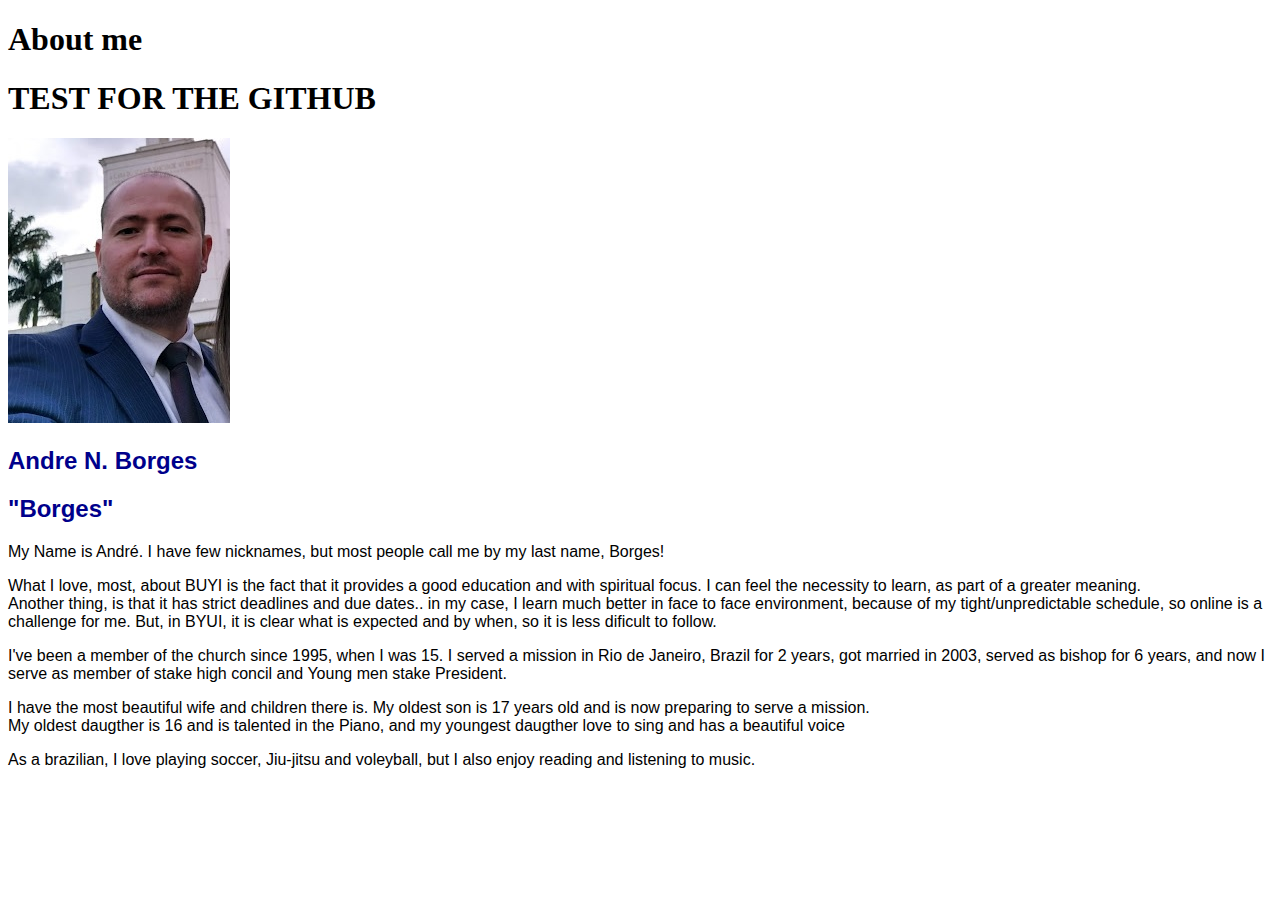
<file: aboutme/index.html>
<!DOCTYPE html>
<html lang="en">

<head>
    <meta charset="UTF-8">
    <meta http-equiv="X-UA-Compatible" content="IE=edge">
    <meta name="viewport" content="width=device-width, initial-scale=1.0">
    <title>All about me</title>
</head>
<style>
    h2 {
        color: darkblue;
        font-family: 'Segoe UI', Tahoma, Geneva, Verdana, sans-serif
    }

    p {
        color: black;
        font-family: Arial, Helvetica, sans-serif;
        font-size: medium}
    </style>

    <body>
        <h1>About me</h1>
        <h1>TEST FOR THE GITHUB</h1>
        <img src="images/aboutme.jpg" alt="Picture of Andre">

        <h2>Andre N. Borges</h2>
        <h2>"Borges"</h2>
        <p> My Name is André. I have few nicknames, but most people call me by my last name, Borges!</p>
        <p>What I love, most, about BUYI is the fact that it provides a good
        education and with spiritual focus. I can feel the necessity to learn,
        as part of a greater meaning. <br>
        Another thing, is that it has strict deadlines and due dates.. in my
        case, I learn much better in face to face environment, because of my
        tight/unpredictable schedule, so online is a challenge for me. But, in
        BYUI, it is clear what is expected and by when, so it is less dificult
        to follow.</p>
        <p>I've been a member of the church since 1995, when I was 15. I served a
        mission in Rio de Janeiro, Brazil for 2 years, got married in 2003,
        served as bishop for 6 years, and now I serve as member of stake high
        concil and Young men stake President.</p>
        <p>I have the most beautiful wife and children there is. My oldest son is 17 years old and is now preparing to serve
        a mission. <br>
        My oldest daugther is 16 and is talented in the Piano, and my youngest daugther love to sing and has a beautiful
        voice</p>
        <p>As a brazilian, I love playing soccer, Jiu-jitsu and voleyball, but I also enjoy
        reading and listening to music.</p>
</body>

</html>
</file>
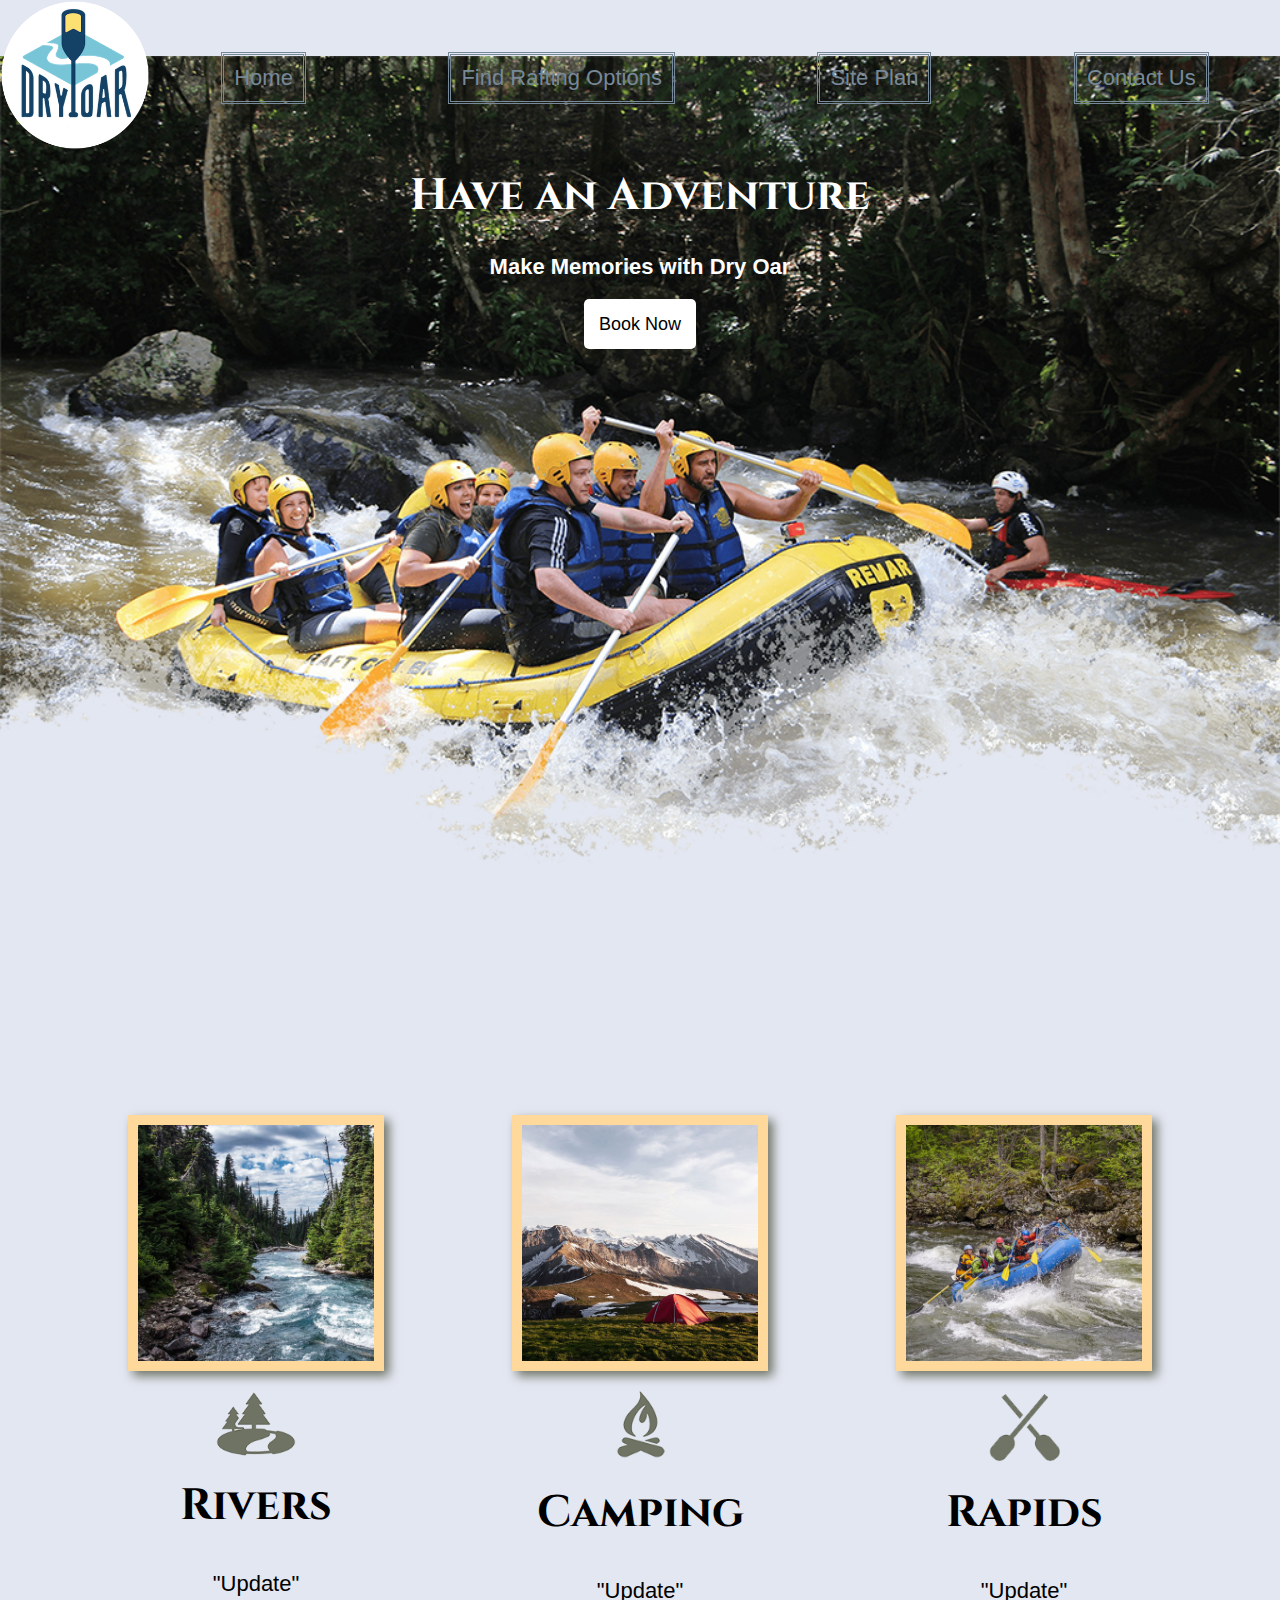
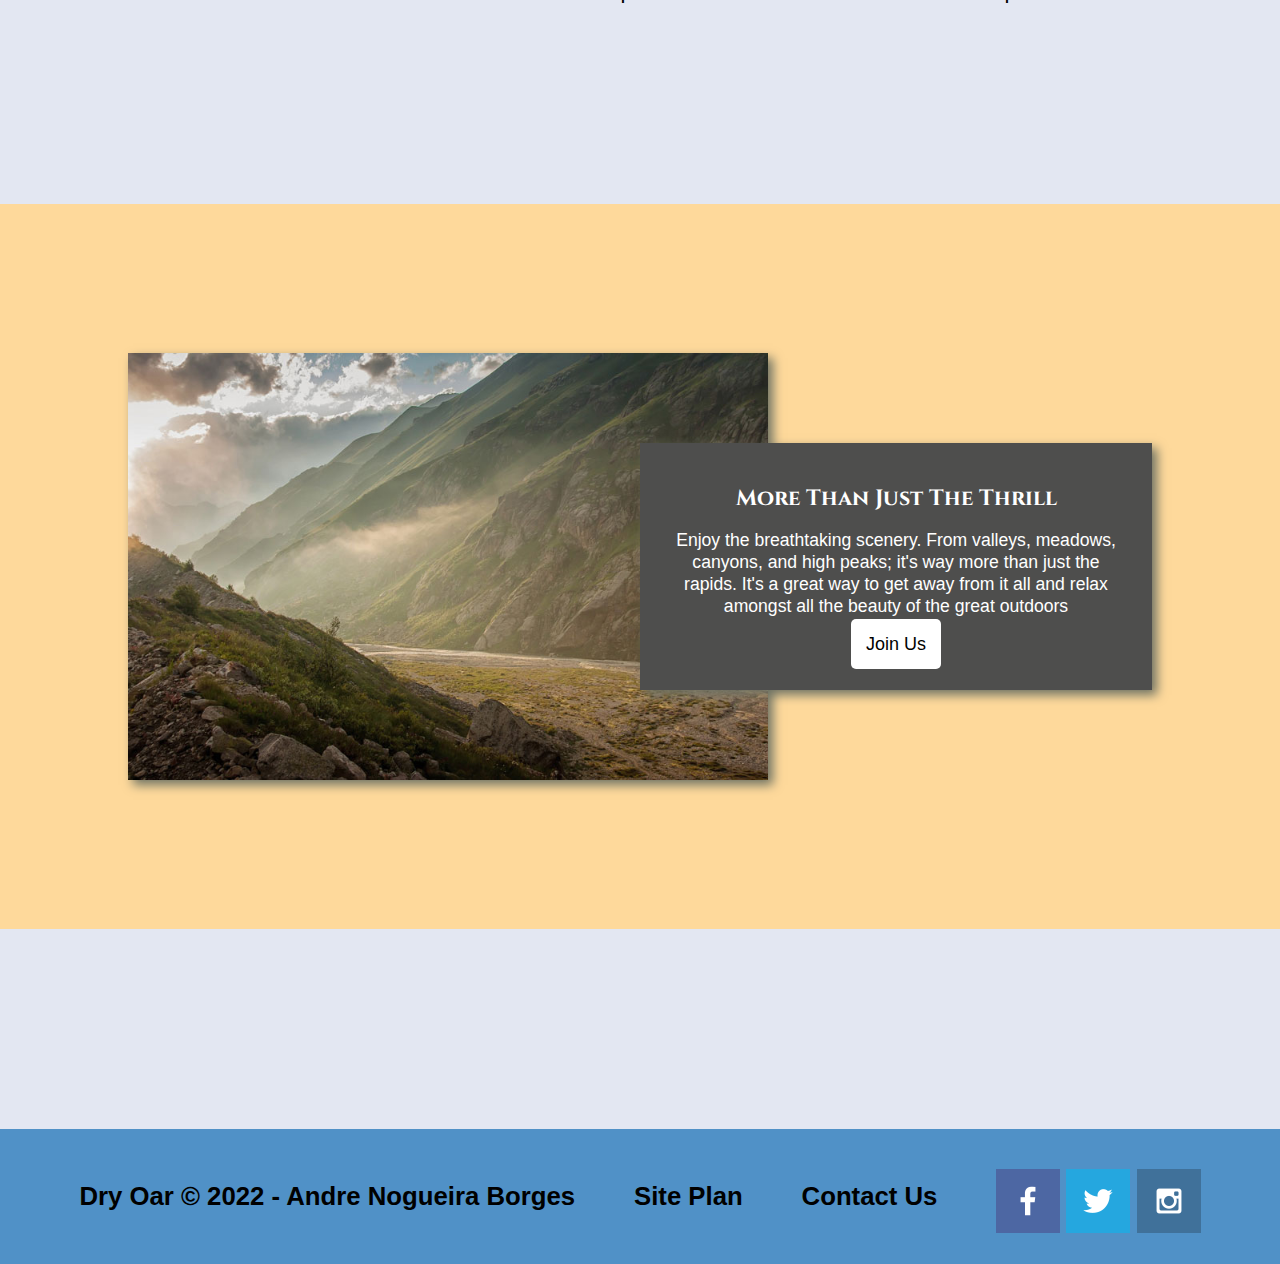
<file: wwr/index.html>
<!DOCTYPE html>
<html lang="en">
<head>
    <meta charset="UTF-8">
    <meta http-equiv="X-UA-Compatible" content="IE=edge">
    <meta name="viewport" content="width=device-width, initial-scale=1.0">
    <title>Whitewater Rafting Vacations | Dry Oar Boating | Home</title>
    <link rel="stylesheet" href="Styles/style.css">
</head>
<body>
    <div id="content">
        <header>
            <a id="Logo-link" href="index.html">
                <img class="logo" src="images/logo.png" alt="Dry Oar Logo">
            </a>
            <nav>
                <a href="index.html">Home</a>
                <a href="rivers.html" target="_blank">Find Rafting Options</a>
                <a href="site-plan-rafting.html" target="_blank">Site Plan</a>
                <a href="contactus.html" target="_blank">Contact Us</a>
            </nav>

        </header>
        <div id="hero">
            <div id="hero-box">
                <img id="hero-img" src="images/hero.png" alt="People enjoying white water rafting">
            </div>
            <section id="hero-msg">
                <h1 class="home-title">Have an Adventure</h1>
                <h4>Make Memories with Dry Oar</h4>
                <div class="button-box">
                    <a class="book" href="rates.html">Book Now</a>
                </div>
            </section>

        </div>
        <main class="home-grid">
            <section class="rivers-card">
                <img class="card-img" src="images/rivers.jpg" alt="Rivers in Forest">
                <img class="icon" src="images/river_icon.png" alt="Rivers icon">
                <h2>Rivers</h2>
                <p>"Update"</p>
            </section>
            <section class="camping-card">
                <img class="card-img" src="images/camping.jpg" alt="Tent in Mountains">
                <img class="icon" src="images/fire_icon.png" alt="Fire icon">
                <h2>Camping</h2>
                <p>"Update"</p>
            </section>
            <section class="rapids-card">
                <img class="card-img" src="images/rapids.jpg" alt="Rafting Boat">
                <img class="icon" src="images/oars.png" alt="Oars icon">
                <h2>Rapids</h2>
                <p>"Update"</p>
            </section>
            <div id="background"></div>
            <img class="mountains" src="images/mountains.jpg" alt="Misty Mountains">
            <section class="msg">
                <h2>More Than Just The Thrill</h2>
                <p>Enjoy the breathtaking scenery. From valleys, meadows, canyons, and high peaks; it's way more than just the rapids. It's a great way to get away from it all and relax amongst all the beauty of the great outdoors</p>
                <a class="join" href="rivers.html">Join Us</a>
            </section> 

        </main>
        <footer>
            <h3>Dry Oar &copy; 2022 - Andre Nogueira Borges</h3>
            <h3><a href="site-plan-rafting.html">Site Plan</a></h3>
            <h3><a href="contactus.html">Contact Us</a></h3>
            <div class="social">
                <a href="https://facebook.com" target="_blank"><img src="images/facebook.png" alt="fb icon"></a>
                <a href="https://twitter.com" target="_blank"><img src="images/twitter.png" alt="twitter icon" ></a>
                <a href="https://instagram.com" target="_blank"><img src="images/instagram.png" alt="instagram icon"></a>
            </div>

        </footer>
    </div>
    
</body>
</html>
</file>
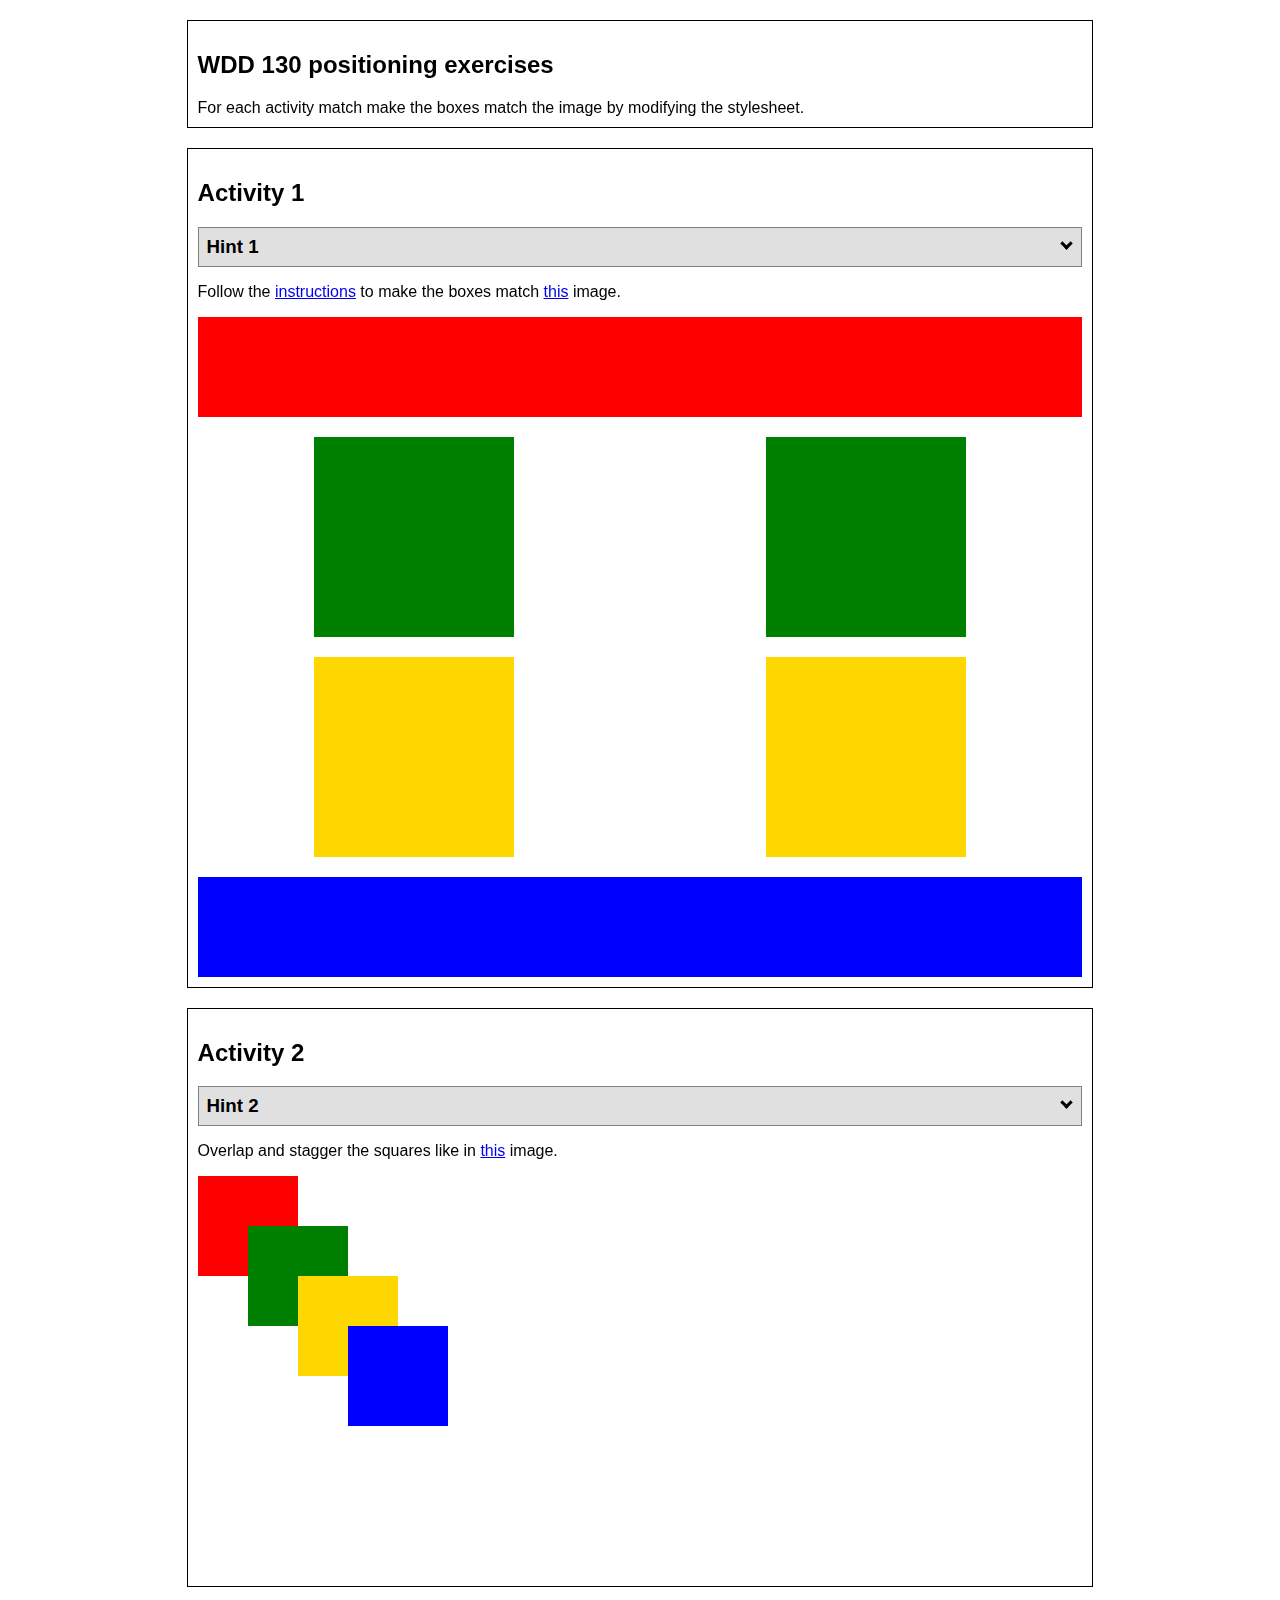
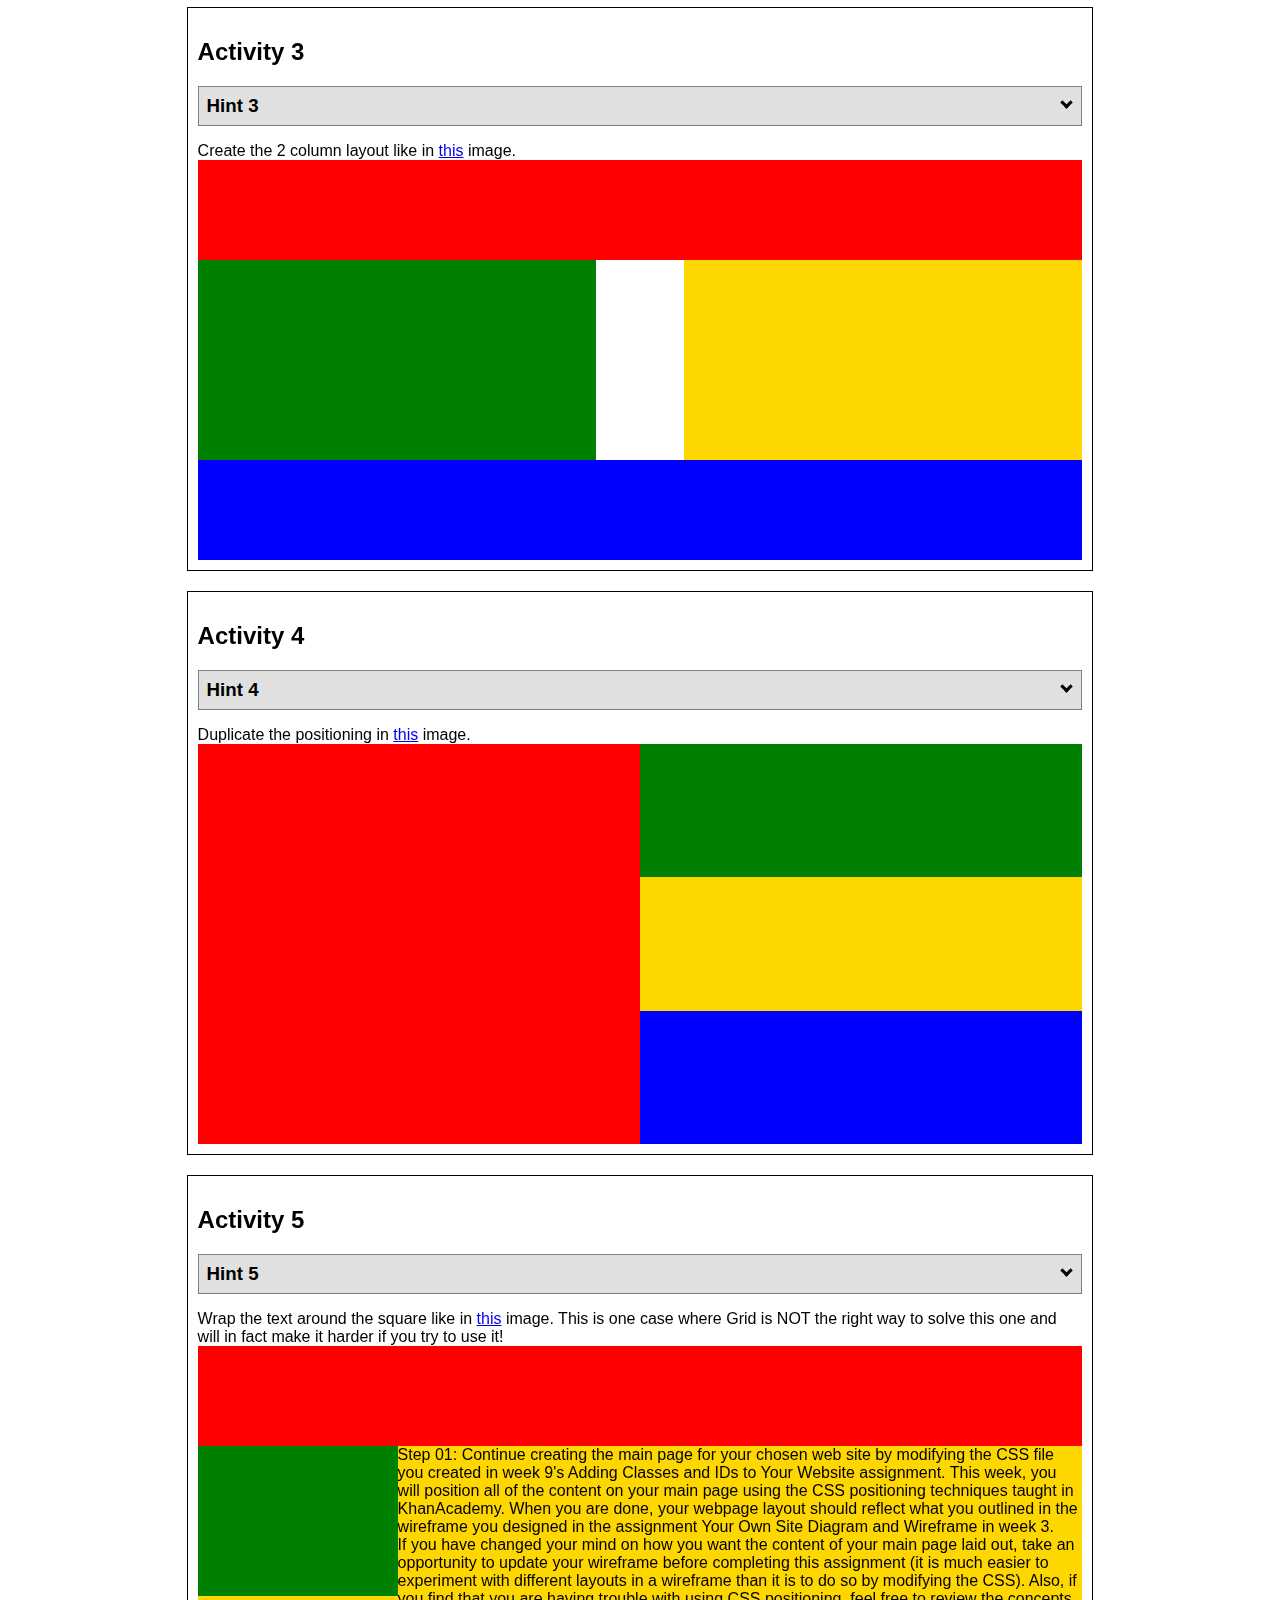
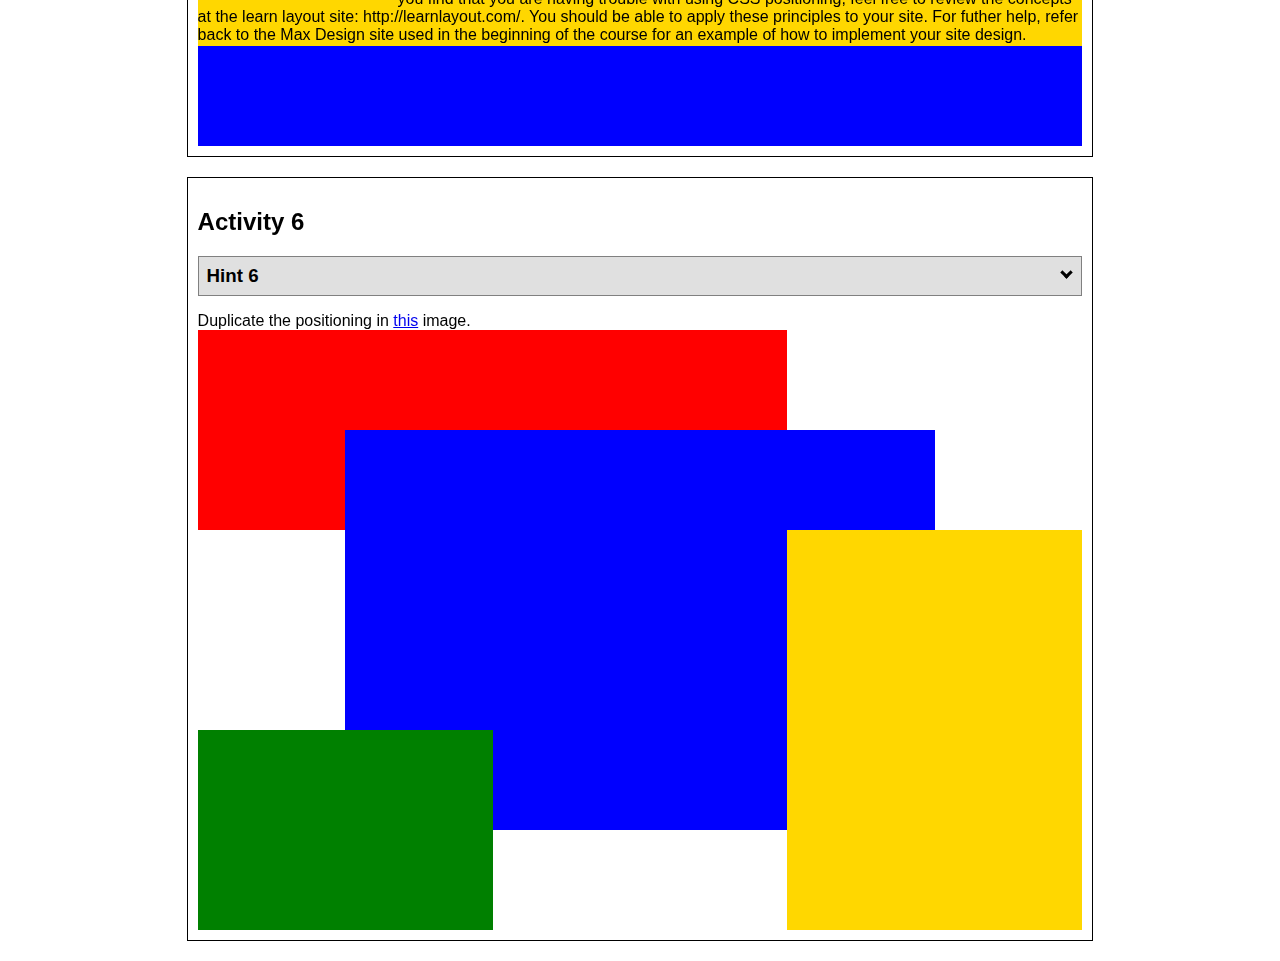
<file: positioning.html>
<!DOCTYPE html>
<html lang="en">
  <head>
    <!-- HTML - Name: positioning.html -->
    <title>Positioning Activity</title>
    <link rel="stylesheet" type="text/css" href="positionstyles.css" />
  </head>
  <body>
    <div class="activity">
      <h2>WDD 130 positioning exercises</h2>
      For each activity match make the boxes match the image by modifying the stylesheet.</div>
    <div class="activity">
      <h2>Activity 1</h2>
      <section class="hint"><input type="checkbox" ><i></i> <h3>Hint 1</h3><div><p>Check out the <a href="https://byui-wdd.github.io/wdd130/activities/w06-css-positioning.html" target="_blank">activity instructions</a> in Ilearn!</p></div></section>
      <p>Follow the <a href="https://byui-wdd.github.io/wdd130/activities/w06-css-positioning.html" target="_blank">instructions</a> to make the boxes match  <a href="https://byui-wdd.github.io/wdd130/images/example1.png" target="_blank">this</a> image.</p>
      <div class="content1" >
        <div class="red1" ></div>
        <div class="green1" ></div>
        <div class="green1" ></div>
        <div class="yellow1"></div>
        <div class="yellow1"></div>
        <div class="blue1"></div>
      </div>
    </div>
    <div class="activity">
      <h2>Activity 2</h2>
      <section class="hint"><input type="checkbox" > <h3>Hint 2</h3><i></i><div><p>Remember that the best way to shift elements around slightly on the page is with Margins.  You could also use Grid.  Either would work for this. If you choose margin, you can use a <em>negative</em> margin. (ie margin-top: -20px;)</p><h4>Properties used:</h4><ul><li>margin-top, margin-left</li><li>...or...</li><li>grid-template-columns: 50px 50px 50px 50px 50px </li></ul></div></section>
      <p>Overlap and stagger the squares like in <a href="https://byui-wdd.github.io/wdd130/images/example2.png" target="_blank">this</a> image.</p>
      <div class="content2" >
        <div class="red2" ></div>
        <div class="green2" ></div>
        <div class="yellow2"></div>
        <div class="blue2"></div>
      </div>
    </div>
    <div class="activity">
      <h2>Activity 3</h2>
      <section class="hint"><input type="checkbox" > <h3>Hint 3</h3><i></i><div><p>This one is going to be best solved with CSS Grid. Remember to make the boxes the right width first...then start moving them around. </p><h4>Properties used:</h4><ul><li>display:grid;</li><li>grid-template-columns:</li><li>grid-column-gap:</li>
        <li>grid-column:</li>  </ul></div></section>
      Create the 2 column layout like in <a href="https://byui-wdd.github.io/wdd130/images/example3.png" target="_blank">this</a>  image.
      <div class="content3" >
        <div class="red3" ></div>
        <div class="green3" ></div>
        <div class="yellow3"></div>
        <div class="blue3"></div>
      </div>
    </div>
    <div class="activity">
      <h2>Activity 4</h2>
      <section class="hint"><input type="checkbox" > <h3>Hint 4</h3><i></i><div><p>For the others we have been primarily concerned with width. For this one you will need to adjust height as well. </p><h4>Properties used:</h4><ul><li>display:grid;</li><li>grid-template-columns:</li><li>grid-row:</li></ul></div></section>
      Duplicate the positioning in <a href="https://byui-wdd.github.io/wdd130/images/example4.png" target="_blank">this</a> image. 
      <div class="content4" >
        <div class="red4" ></div>
        <div class="green4" ></div>
        <div class="yellow4"></div>
        <div class="blue4"></div>
      </div>
    </div>

    <div class="activity">
      <h2>Activity 5</h2>
      <section class="hint"><input type="checkbox" > <h3>Hint 5</h3><i></i><div><p>Grid is <strong>not</strong> the right way to do this.  In fact there is only one way to really do that...and that is with float. Remember that we float the thing we want the text to wrap around.  Also remember to start by making all the shapes the right size and shape.</p><h4>Properties used:</h4><ul><li>float: left;</li></ul></div></section>
      Wrap the text around the square like in <a href="https://byui-wdd.github.io/wdd130/images/example5.png" target="_blank">this</a> image. This is one case where Grid is NOT the right way to solve this one and will in fact make it harder if you try to use it!
      <div class="content5" >
        <div class="red5" ></div>
        <div class="green5" ></div>
        <div class="yellow5">Step 01: Continue creating the main page for your chosen web site by modifying the CSS file you created in week 9's Adding Classes and IDs to Your Website assignment. This week, you will position all of the content on your main page using the CSS positioning techniques taught in KhanAcademy. When you are done, your webpage layout should reflect what you outlined in the wireframe you designed in the assignment Your Own Site Diagram and Wireframe in week 3. <br />
          If you have changed your mind on how you want the content of your main page laid out, take an opportunity to update your wireframe before completing this assignment (it is much easier to experiment with different layouts in a wireframe than it is to do so by modifying the CSS). Also, if you find that you are having trouble with using CSS positioning, feel free to review the concepts at the learn layout site: http://learnlayout.com/. You should be able to apply these principles to your site. For futher help, refer back to the Max Design site used in the beginning of the course for an example of how to implement your site design.</div>
        <div class="blue5"></div>
      </div>
    </div>
    <div class="activity">
      <h2>Activity 6</h2>
      <section class="hint"><input type="checkbox" > <h3>Hint 6</h3><i></i><div><p>This one is all about visualizing the grid behind the layout. If you are having a hard time doing that first: all the sizes are even multiples of 100, and second here is another example with the lines drawn: <a href="https://byui-wdd.github.io/wdd130/images/example6-hint.png" target="_blank">example 6 with lines</a>. For this one you will find it easiest if you use px for the column width. You can also use <kbd>z-index</kbd> to control the element layering.    </p><h4>Properties used:</h4><ul><li>display:grid;</li><li>grid-template-columns:</li><li>grid-column:</li><li>grid-row:</li><li><a href="https://www.w3schools.com/cssref/pr_pos_z-index.asp" target="_blank">z-index:</a></li></ul></div></section>
      Duplicate the positioning in <a href="https://byui-wdd.github.io/wdd130/images/example6.png" target="_blank">this</a> image.
      <div class="content6" >
        <div class="red6" ></div>
        <div class="green6" ></div>
        <div class="yellow6"></div>
        <div class="blue6"></div>
      </div>
    </div>
  </body>
</html>
</file>
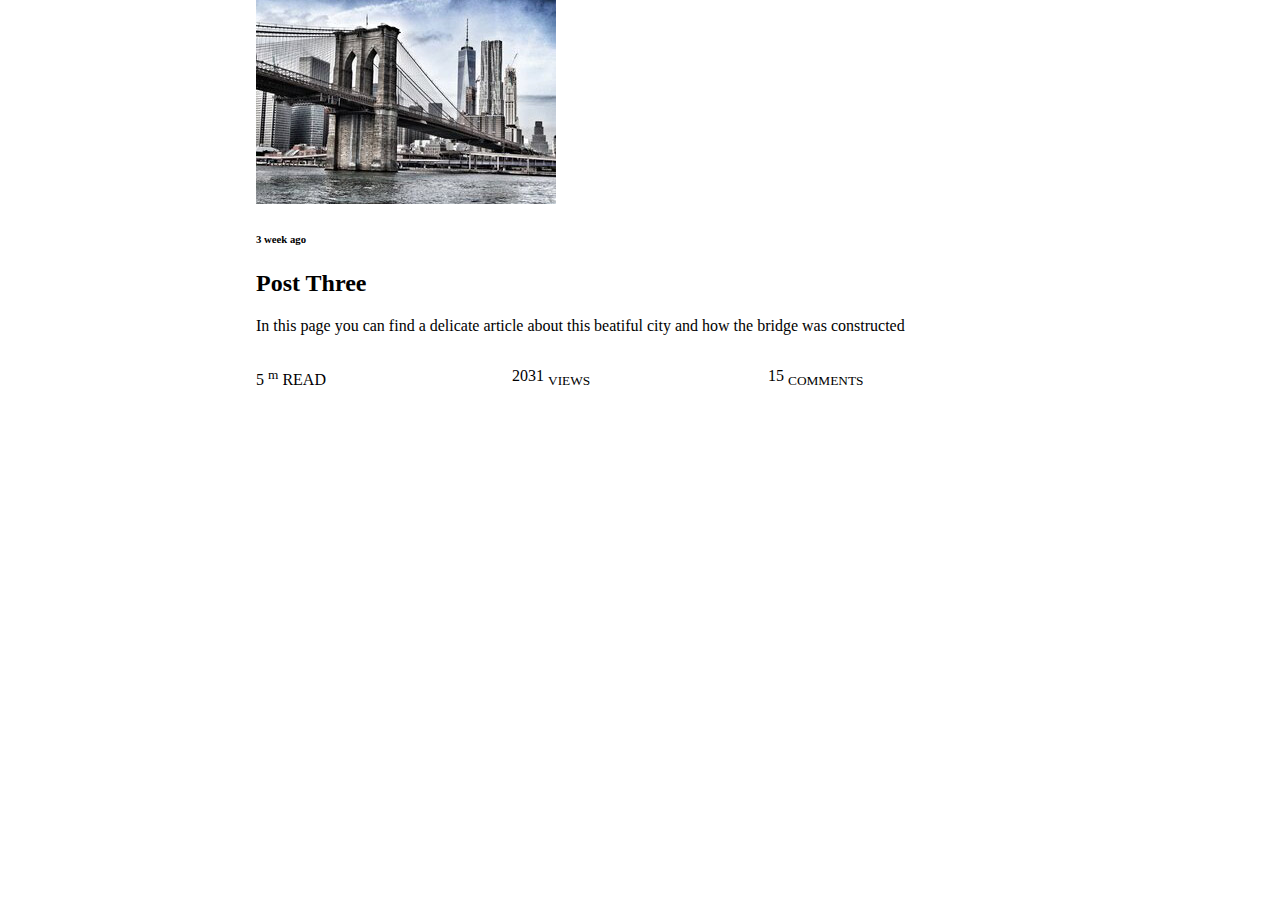
<file: test/w09challenge.html>
<!DOCTYPE html>
<html lang="en">
<head>
    <meta charset="UTF-8">
    <meta http-equiv="X-UA-Compatible" content="IE=edge">
    <meta name="viewport" content="width=device-width, initial-scale=1.0">
    <title>W09 Challenge</title>
    <link rel="stylesheet" href="styles/w09challenge.css">
</head>
<body>
    <div>
        <img id="img" src="styles/w09_ice_img.jpg" alt="city image">
    </div>
    <h6>3 week ago</h6>
    <h2>Post Three</h2>
    <p>In this page you can find a delicate article about this beatiful city and how the bridge was constructed

    </p>

    <footer>
        <p id="sup">5 <sup>m</sup> READ</p>
        <p id="sub">2031 <sub>VIEWS</sub></p>
        <p id="sub1">15 <sub>COMMENTS</sub></p>
    </footer>

    
</body>
</html>
</file>
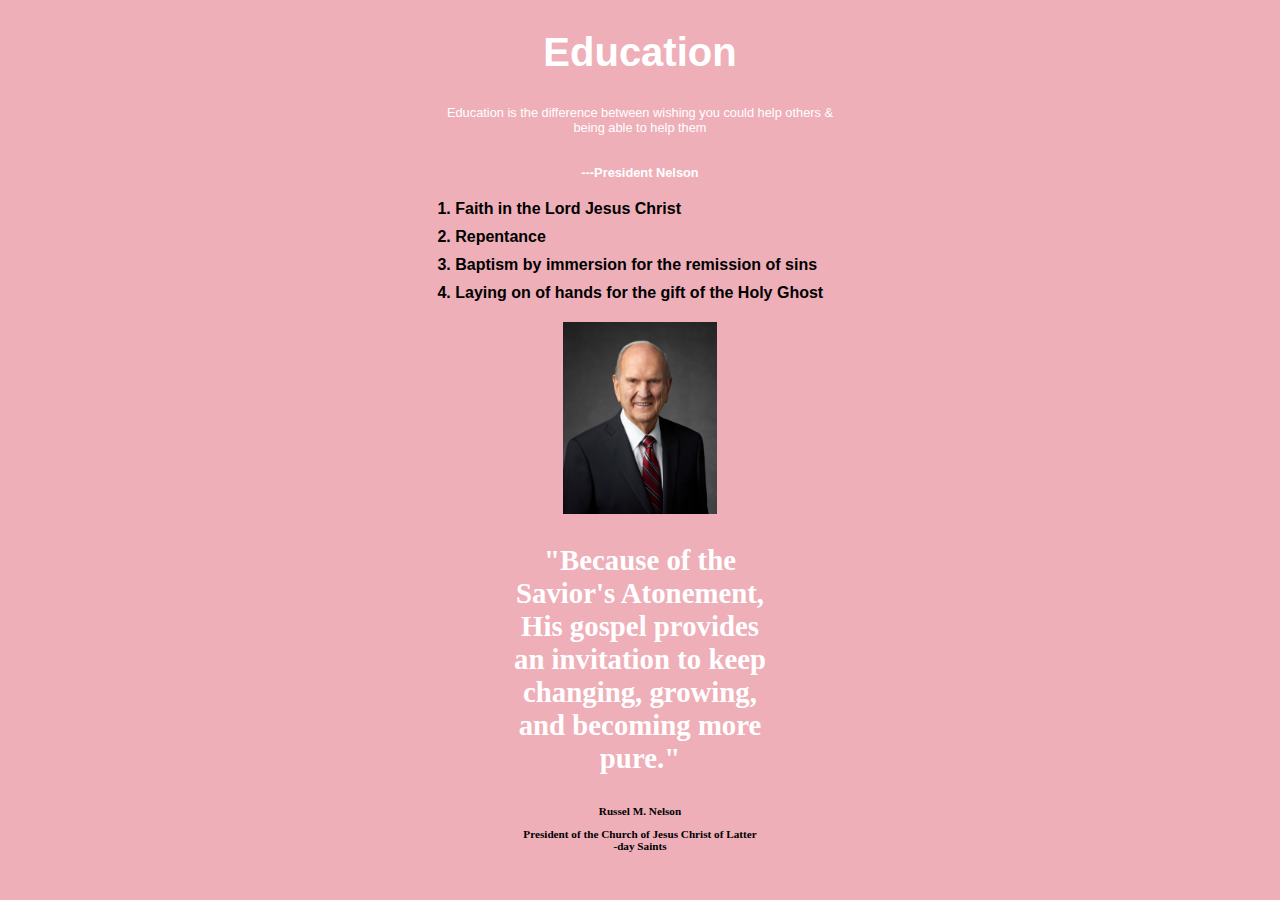
<file: test/w4challenge.html>
<!DOCTYPE html>
<html lang="en">
<head>
    <meta charset="UTF-8">
    <meta http-equiv="X-UA-Compatible" content="IE=edge">
    <meta name="viewport" content="width=device-width, initial-scale=1.0">
    <title>W04 Challenge</title>
    <link rel="stylesheet" href="styles/w4challenge.css">
</head>
<body>
    <main>
        <h2 id="educ">Education</h2>
        <p id="educ1">Education is the difference between wishing you could help others & <br>being able to help them<br>
        </p>
        <p id="educ2">---President Nelson</p>

        <ol class="ol">
            <li>Faith in the Lord Jesus Christ</li>
            <li>Repentance</li>
            <li>Baptism by immersion for the remission of sins</li>
            <li>Laying on of hands for the gift of the Holy Ghost</li>
        </ol>
        <img src="styles/p_nelson.jpeg">
        <h2 id="quote">"Because of the Savior's Atonement, His gospel provides an invitation to keep changing, growing, and becoming more pure."</h2>

    </main>
        <footer>
        <p>Russel M. Nelson</p>
        <p>President of the Church of Jesus Christ of Latter<br>-day Saints</p>
    </footer>
</body>
</html>
</file>
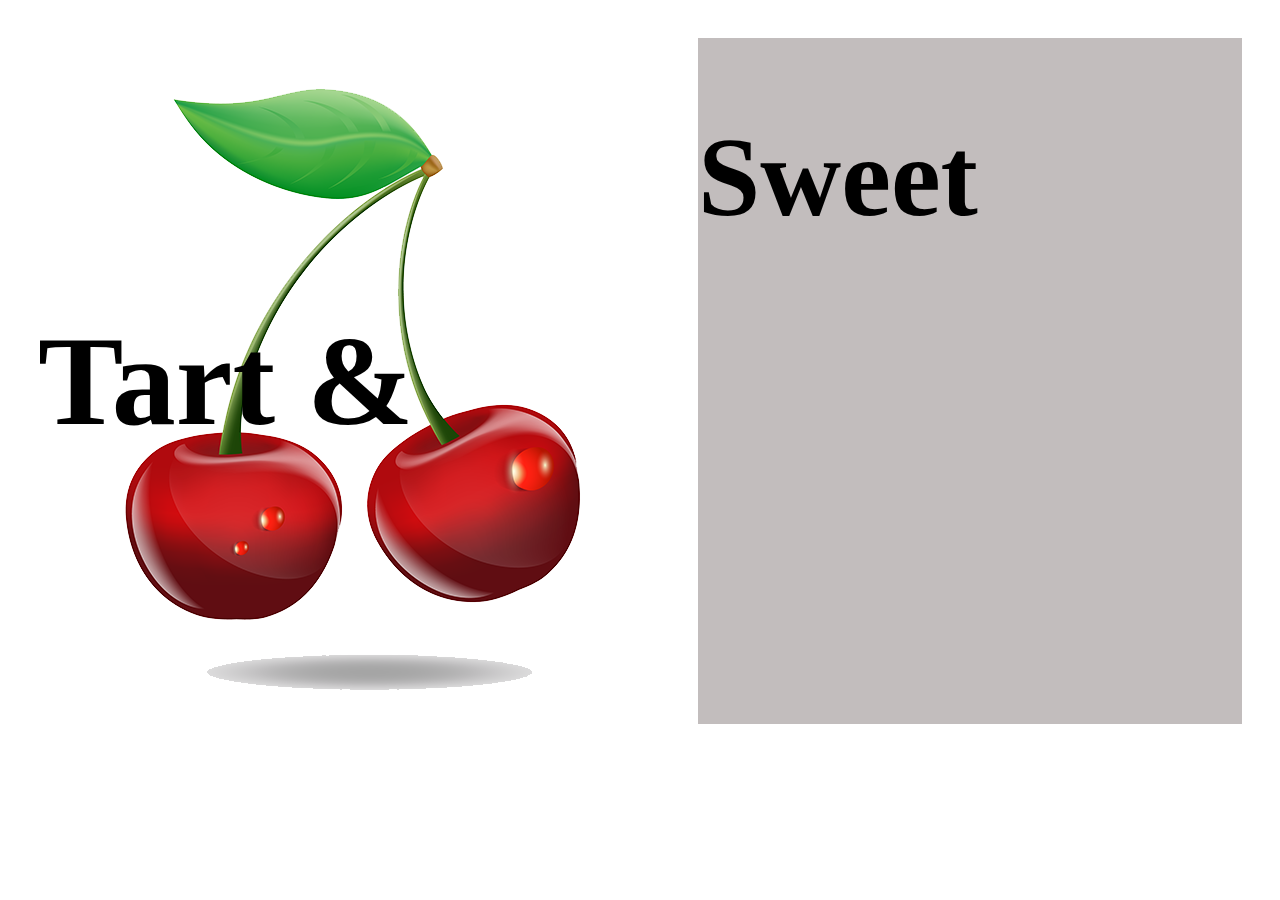
<file: test/w6challenge.html>
<!DOCTYPE html>
<html lang="en">
<head>
    <meta charset="UTF-8">
    <meta http-equiv="X-UA-Compatible" content="IE=edge">
    <meta name="viewport" content="width=device-width, initial-scale=1.0">
    <title>W06 Challenge</title>
    <link rel="stylesheet" href="styles/w6challenge.css">
</head>
<body>
    <main>
        <div class="home-grid">
            <img src="styles/w06_cherries.png">
            <h1>Tart & </h1>
        <aside>
            <h1>Sweet</h1>
        </aside>



        </div>
    </main>
</body>
</html>
</file>
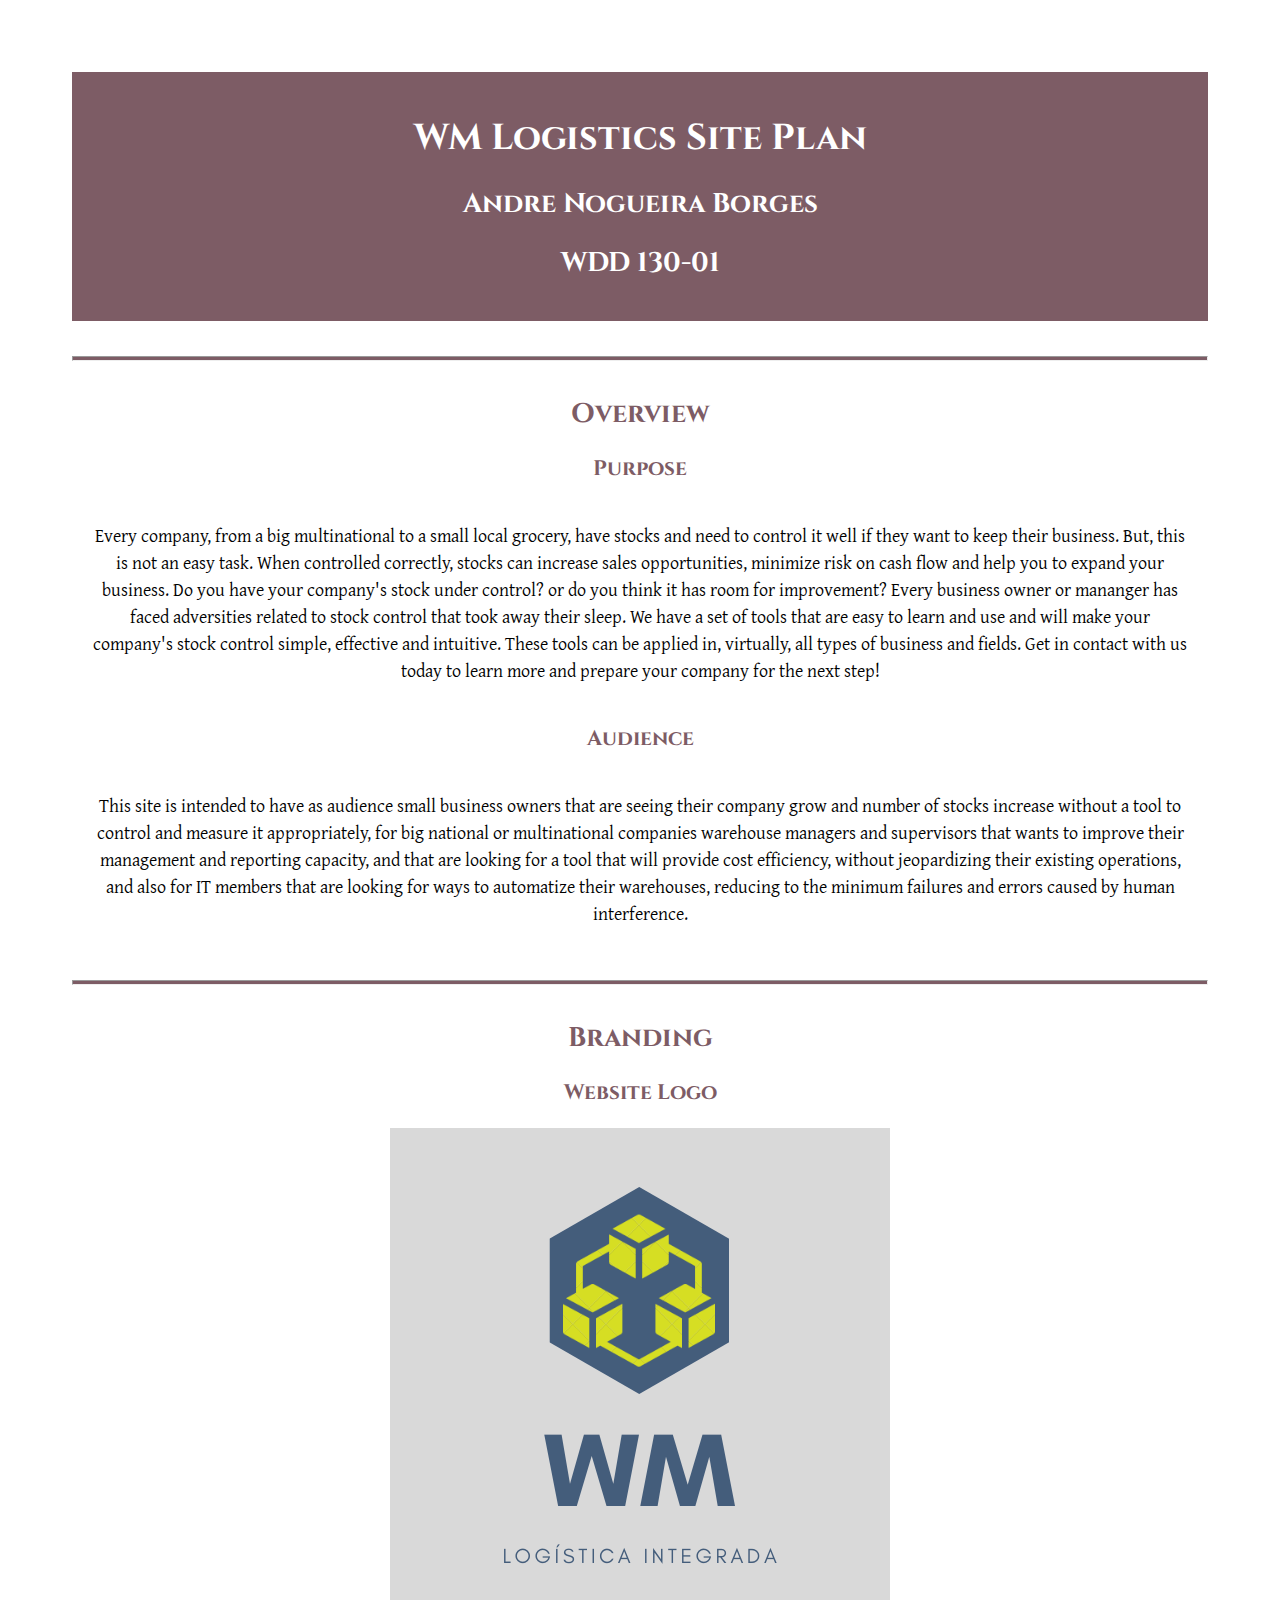
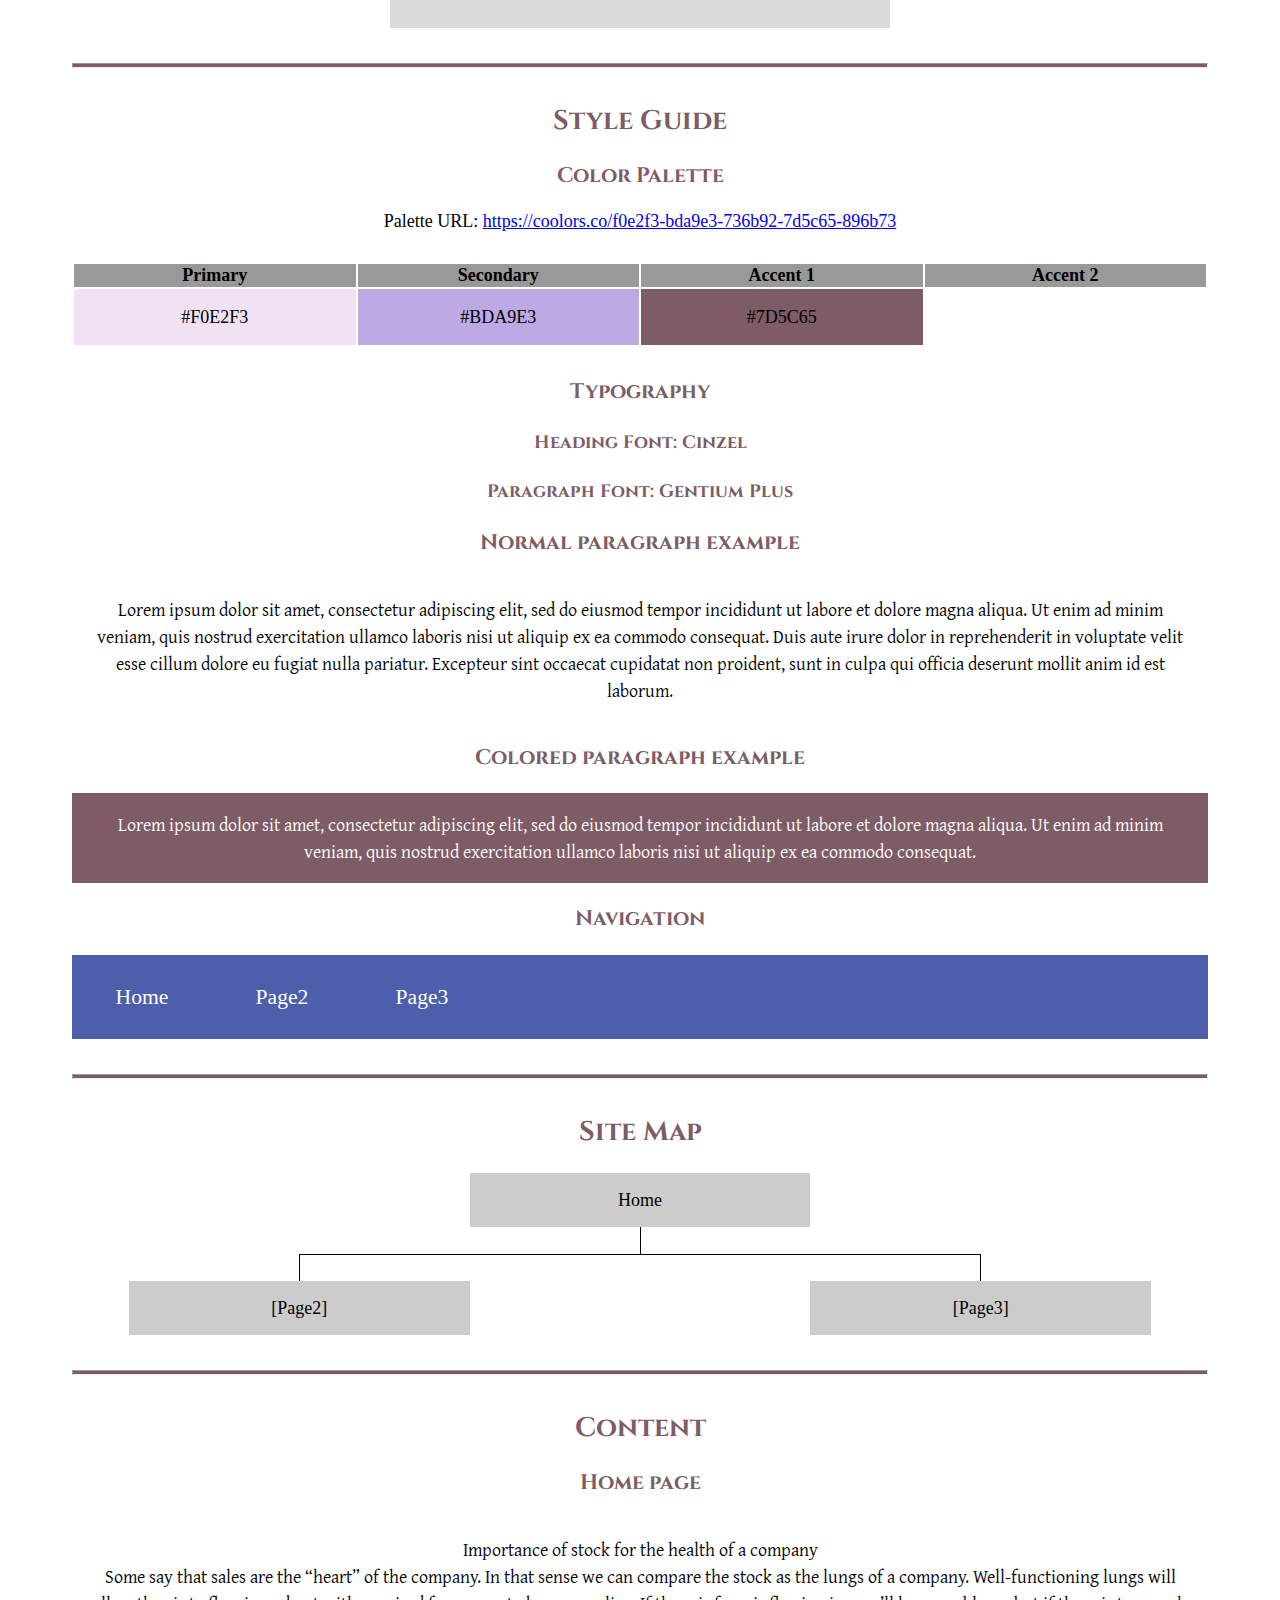
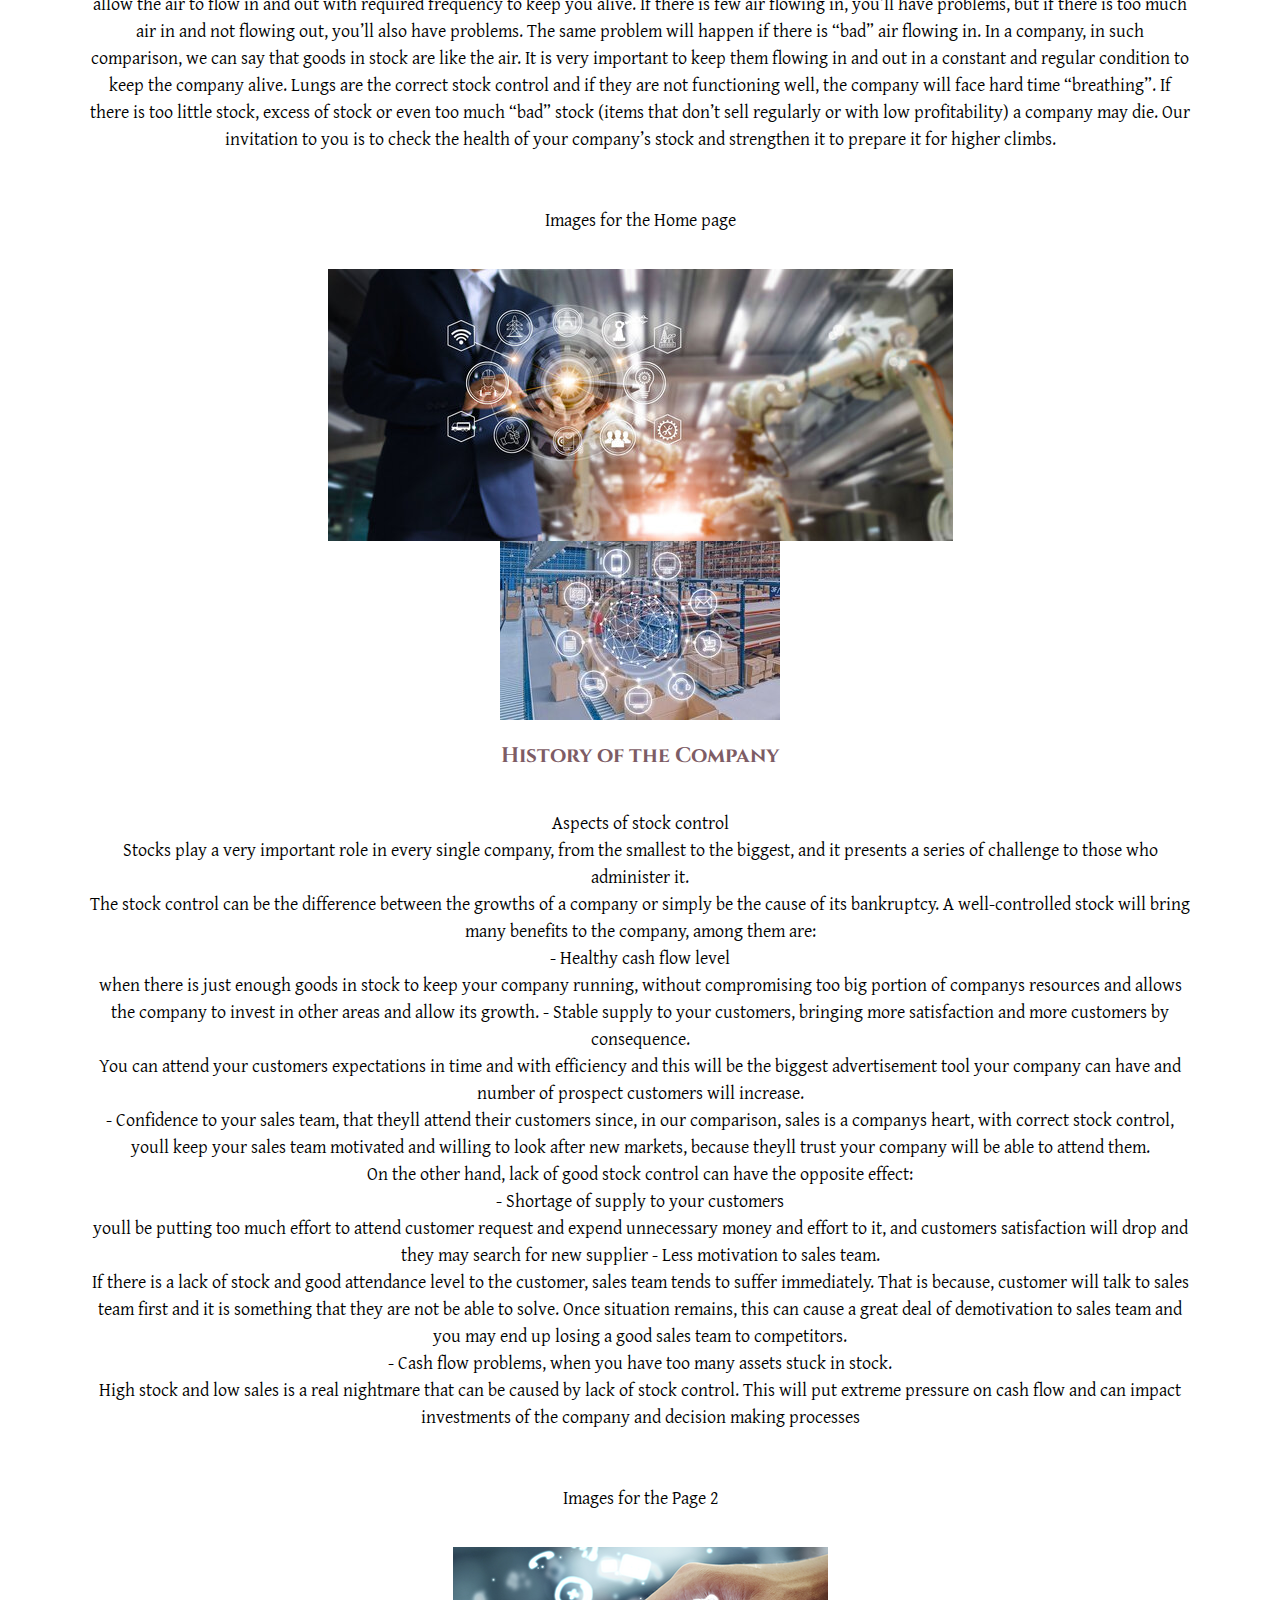
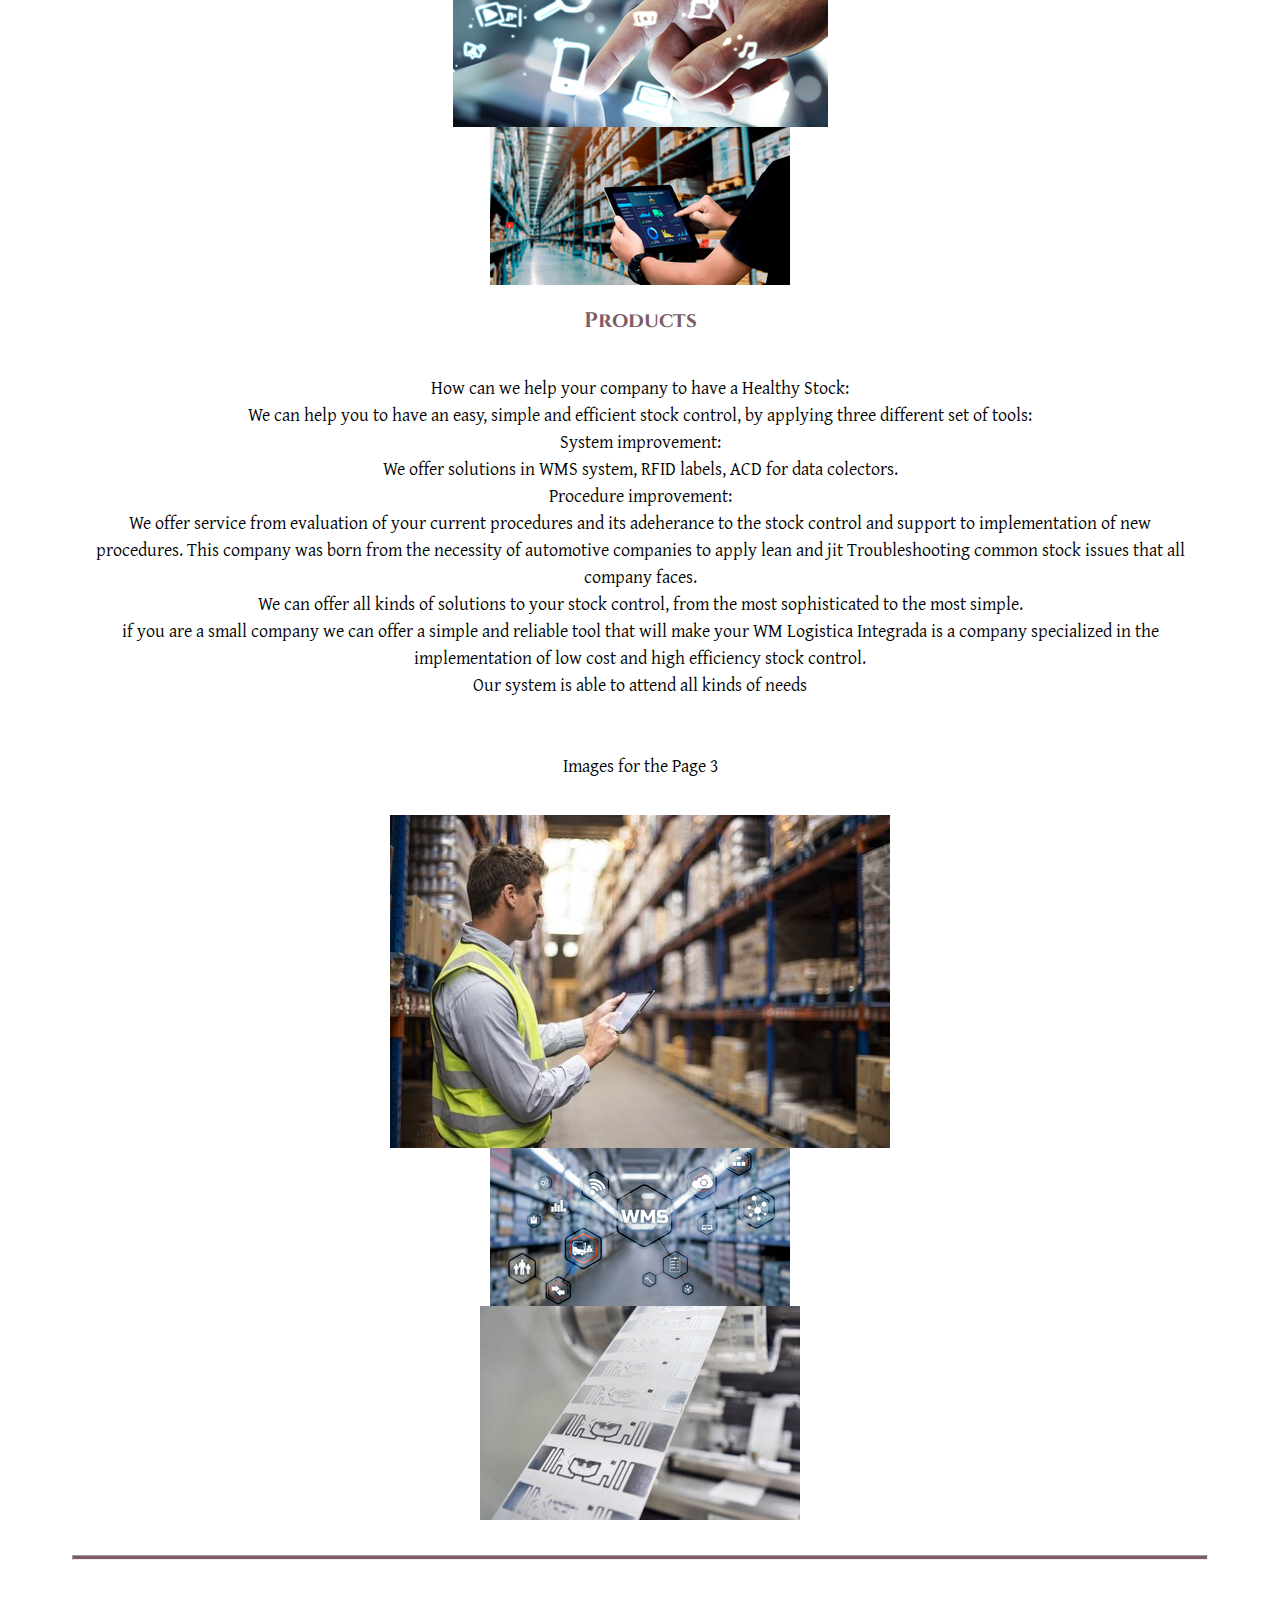
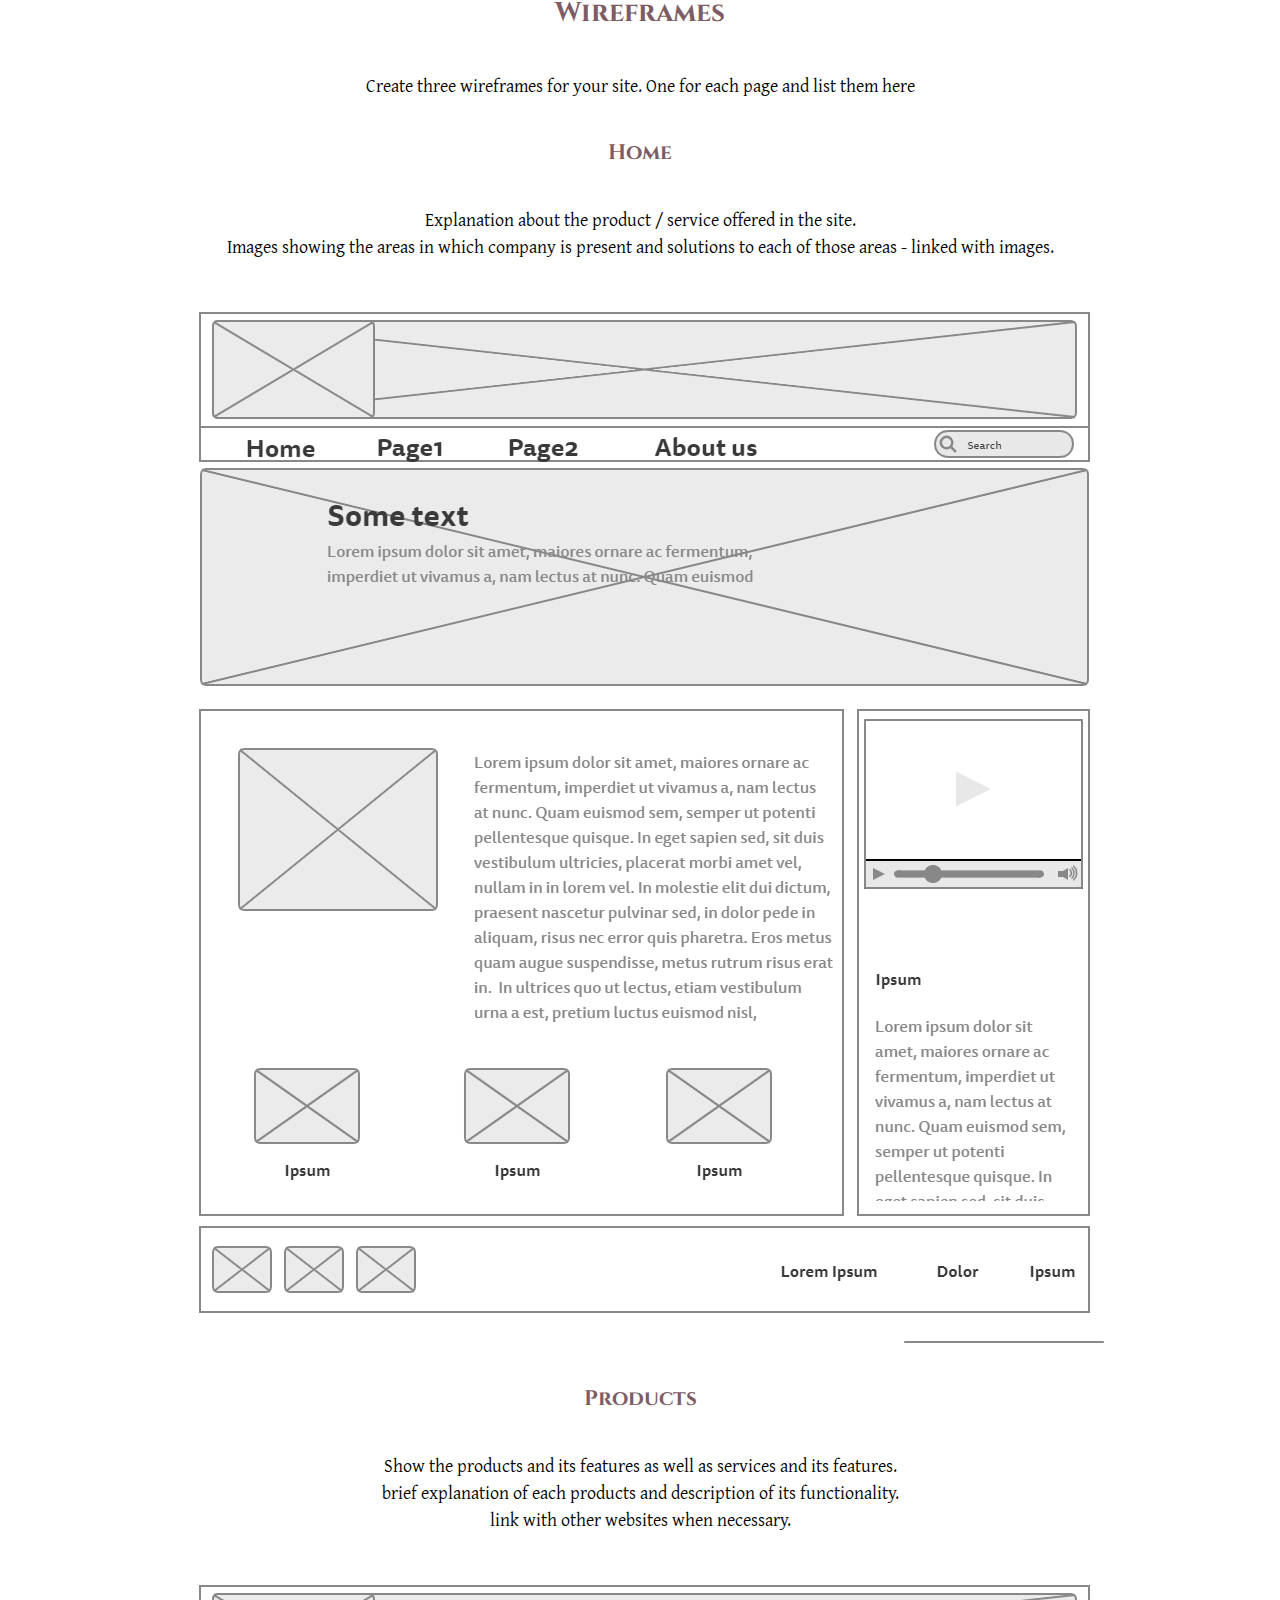
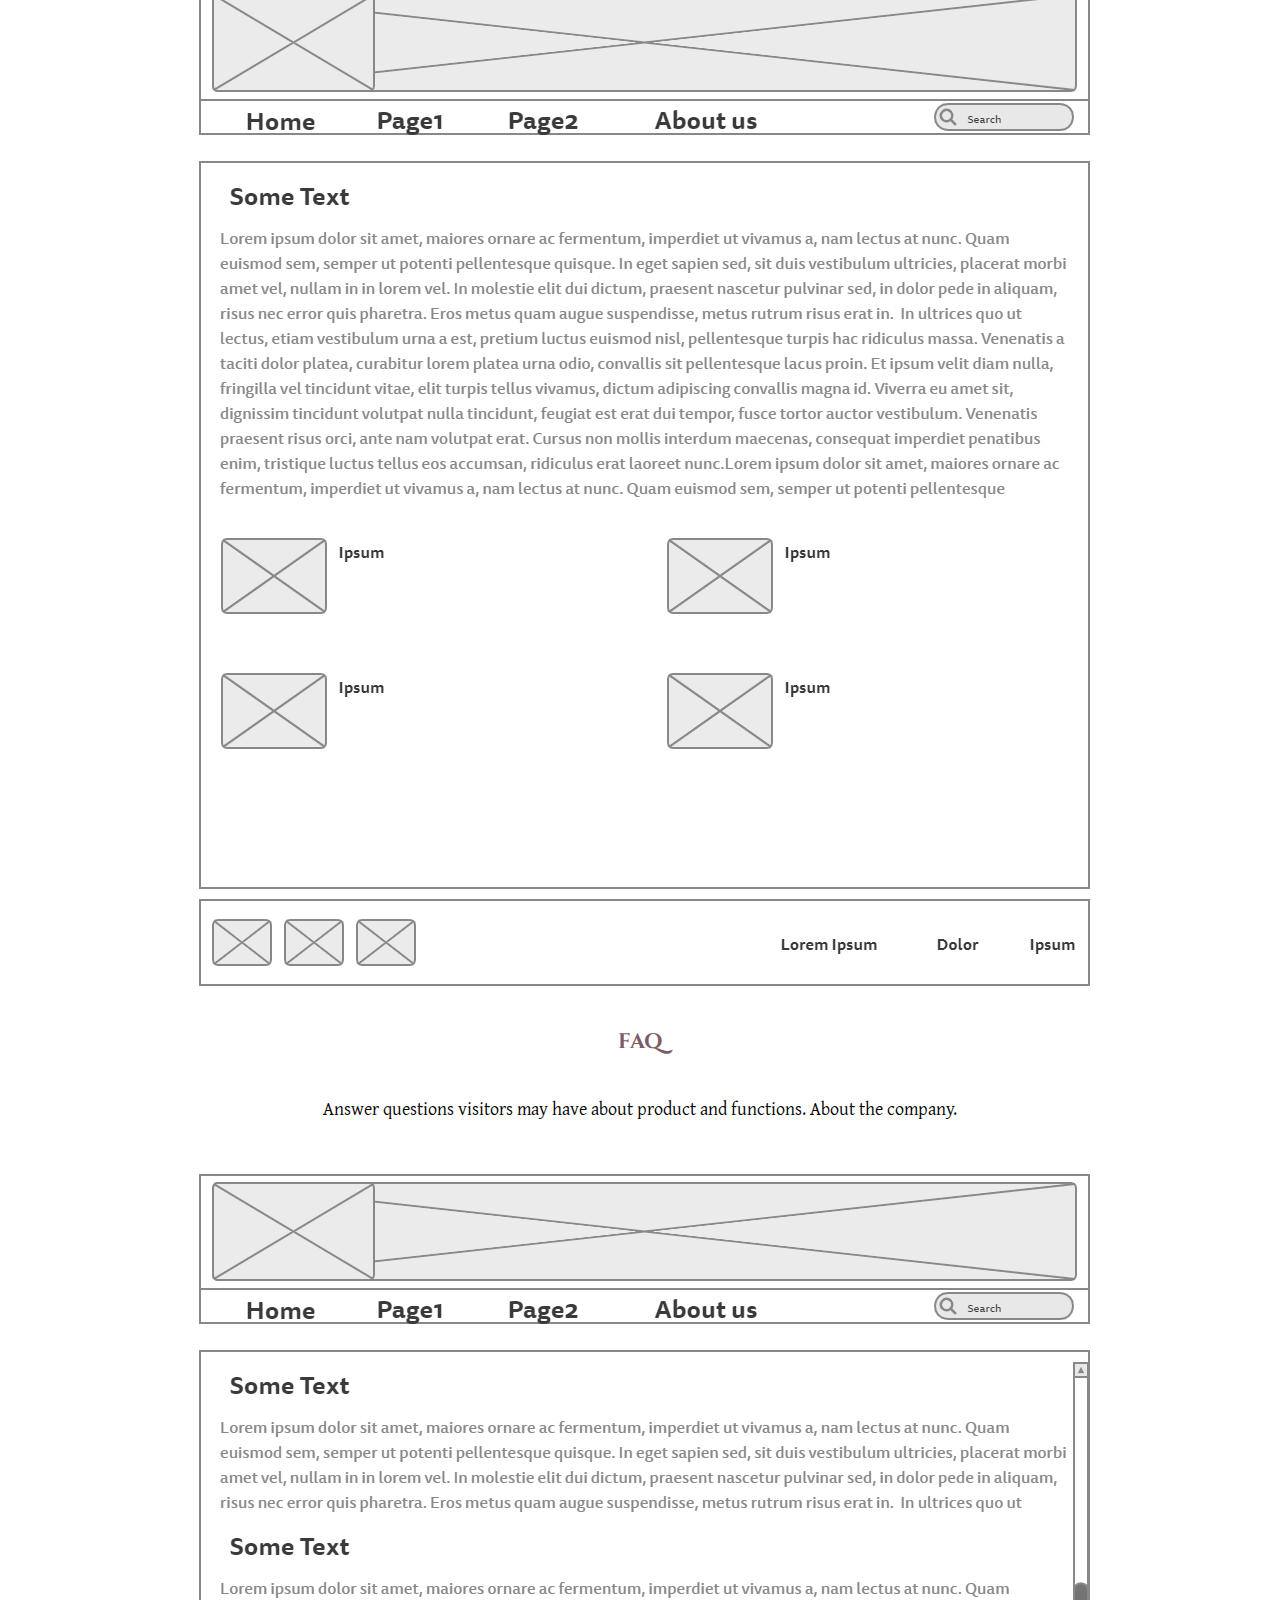
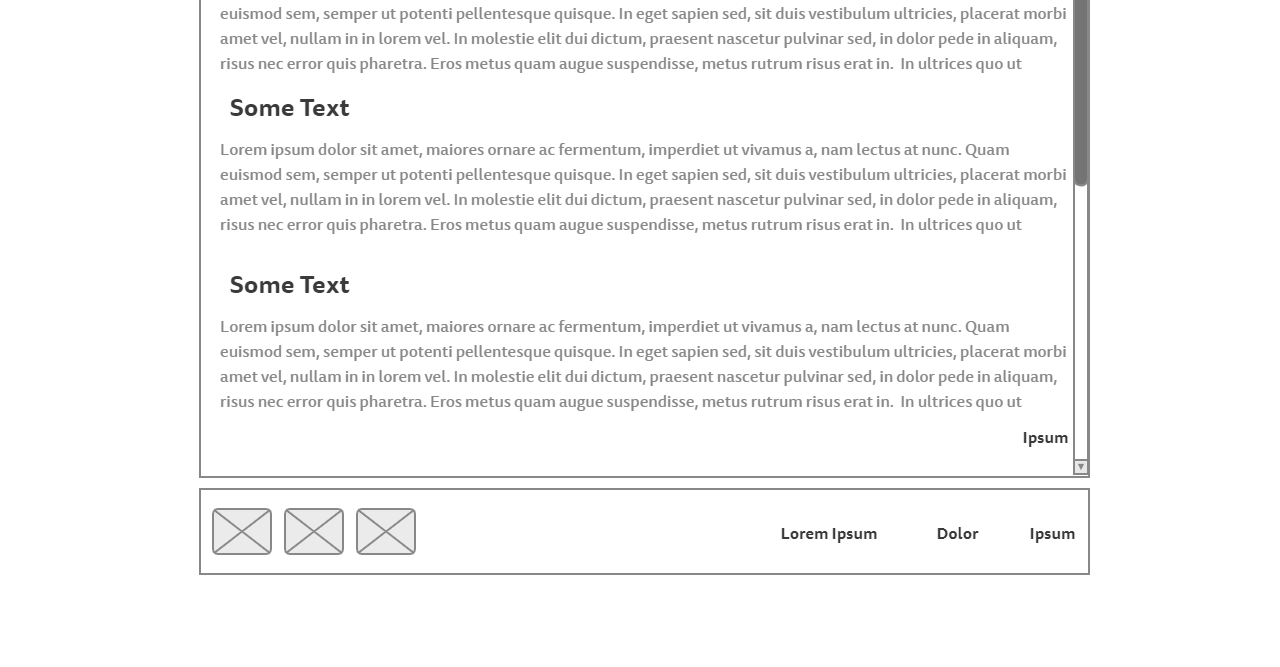
<file: warehouse/site-plan.html>
<!DOCTYPE html>
<html lang="en-us">
    
  <head>
    <meta charset="utf-8">
    <title>Site Plan</title>
    <link type="text/css" rel="stylesheet" href="styles/site-plan.css">
  </head>

  <body>
    <header>
      <h1>WM Logistics Site Plan</h1>
      <h2>Andre Nogueira Borges</h2>
      <h2>WDD 130-01</h2>
      <!-- In the header above, add the name or your site, your name and class number. For example if you are in section 3 you would put WDD 130.03 -->
    </header>
    <main>

      <!-- ------------------------Steps 2-3------------------------------ -->
      <hr>
      <h2>Overview</h2>
      <h3>Purpose</h3>
      <p>Every company, from a big multinational to a small local grocery, have stocks and need to control 
        it well if they want to keep their business. But, this is not an easy task. 
        When controlled correctly, stocks can increase sales opportunities, minimize risk on cash flow 
        and help you to expand your business. Do you have your company's stock under control? or do you 
        think it has room for improvement? Every business owner or mananger has faced adversities related 
        to stock control that took away their sleep. 
        We have a set of tools that are easy to learn and use and will make your company's stock control 
        simple, effective and intuitive.  
        These tools can be applied in, virtually, all types of business and fields. 
        Get in contact with us today to learn more and prepare your company for the next step!</p>  <!-- change this -->


      <h3>Audience</h3>
      <p>This site is intended to have as audience small business owners that are seeing their company grow
        and number of stocks increase without a tool to control and measure it appropriately, for  big 
        national or multinational companies warehouse managers and supervisors that wants to improve their 
        management and reporting capacity, and that are looking for a tool that will provide cost 
        efficiency,  without jeopardizing their existing operations, and also for IT members that are 
        looking for ways to automatize their warehouses, reducing to the minimum failures and errors caused
         by human interference.  </p>  <!-- change this -->

      <hr>
      <h2>Branding</h2>
      <h3>Website Logo</h3>
      <!-- Replace this with some sort of logo for your site.  A logo can be as simple as the name of your site in a nice font :) -->
      <img src="images/wmlogo.png" alt="Logo image" href="index.html">
      <hr>
      <h2>
        Style Guide
      </h2>

      <!-- ------------------------Steps 4-8------------------------------ -->

      <h3>
        Color Palette
      </h3>
      <!--  The colors you choose for a website are one of the most important decisions you will make. Follow the instructions on the activity in iLearn then return and replace the color codes below with the hex color codes (the 6 digit numbers that show at the bottom of each color) for the colors you have chosen below.  You should have at least 2 colors but do not have to fill in all 4 if you do not need them.  -->

      <!-- Copy and paste the URL to your finished palette below Make sure to paste it into both spots -->
      Palette URL: <a href="https://coolors.co/f0e2f3-bda9e3-736b92-7d5c65-896b73" target="_blank">https://coolors.co/f0e2f3-bda9e3-736b92-7d5c65-896b73</a>


      <table class="colors">
        <tr><th>Primary</th><th>Secondary</th><th>Accent 1</th><th>Accent 2</th></tr>
        <!-- Replace the numbers in the boxes below with your hex color codes. Then switch to the site-plan.css file and change your colors there as well. -->
        <tr><td class="primary">#F0E2F3</td><td class="secondary">#BDA9E3</td><td class="accent1">#7D5C65</td><td class="accent2"></td></tr>
      </table>

      <!-- ------------------------Step 9------------------------------ -->

      <h3>
        Typography
      </h3>
      <!-- Choose a font for your paragraphs (body copy) and headlines. What font(s) have you chosen? Why did you choose what you did?  Make sure to review the list of web safe fonts at W3Schools.org as a starting point.  Think also about which of your colors above you might use for background and font colors. -->

      <h4>
        Heading Font: Cinzel  <!-- change this -->
      </h4>
      <h4>
        Paragraph Font: Gentium Plus  <!-- change this -->
      </h4>
      <h3>
        Normal paragraph example
      </h3>
      <p>
        Lorem ipsum dolor sit amet, consectetur adipiscing elit, sed do eiusmod tempor incididunt ut labore et dolore magna aliqua. Ut enim ad minim veniam, quis nostrud exercitation ullamco laboris nisi ut aliquip ex ea commodo consequat. Duis aute irure dolor in reprehenderit in voluptate velit esse cillum dolore eu fugiat nulla pariatur. Excepteur sint occaecat cupidatat non proident, sunt in culpa qui officia deserunt mollit anim id est laborum.
      </p>
      <h3>
        Colored paragraph example
      </h3>
      <p class="colored">
        Lorem ipsum dolor sit amet, consectetur adipiscing elit, sed do eiusmod tempor incididunt ut labore et dolore magna aliqua. Ut enim ad minim veniam, quis nostrud exercitation ullamco laboris nisi ut aliquip ex ea commodo consequat. 
      </p>

      <!-- ------------------------Step 10------------------------------ -->

      <h3>
        Navigation
      </h3>
      <!-- Think about how you want your navigation bar to look. In the site-plan.css file change the colors to your colors to get the look you desire. --> 
      <nav>
        <a href="index.html">Home</a>
        <a href="#">Page2</a>
        <a href="#">Page3</a>
      </nav>
      <hr>
      <h2>
        Site Map
      </h2>
      <div class="sitemap">
        <div class="sm-home">
          Home
        </div>
        <div class="sm-page2">
          [Page2] <!-- change this -->
        </div>
        <div class="sm-page3">
          [Page3]  <!-- change this -->
        </div>

        <div class="top">
          &nbsp;
        </div>
        <div class="left">
          &nbsp;
        </div>
        <div class="right">
          &nbsp;
        </div>

      </div>

      <!-- --------Content Section -------------- -->
      <hr>
      <h2>
        Content
      </h2>
      <h3>Home page</h3>
      <p>
        Importance of stock for the health of a company<br>
        Some say that sales are the “heart” of the company. In that sense we can compare the stock as the lungs of a company. Well-functioning lungs will allow the air to flow in and out with required frequency to keep you alive. If there is few air flowing in, you’ll have problems, but if there is too much air in and not flowing out, you’ll also have problems. The same problem will happen if there is “bad” air flowing in. 
        In a company, in such comparison, we can say that goods in stock are like the air. It is very important to keep them flowing in and out in a constant and regular condition to keep the company alive. Lungs are the correct stock control and if they are not functioning well, the company will face hard time “breathing”. If there is too little stock, excess of stock or even too much “bad” stock (items that don’t sell regularly or with low profitability) a company may die. Our invitation to you is to check the health of your company’s stock and strengthen it to prepare it for higher climbs.

      </p>
      <p>Images for the Home page</p>
        <img src="images/rsz_pg11 (2).jpg" alt="image for homepage">
        <img src="images/rsz_1pg12.jpg" alt="image for homepage">

      </ul>
      <h3>History of the Company</h3>
      <p>Aspects of stock control<br>Stocks play a very important role in every single company, from the smallest to the biggest, and it presents a series of challenge to those who administer it.<br>The stock control can be the difference between the growths of a company or simply be the cause of its bankruptcy.
        A well-controlled stock will bring many benefits to the company, among them are:<br>- Healthy cash flow level<br>when there is just enough goods in stock to keep your company running, without compromising too big portion of companys resources and allows the company to invest in other areas and allow its growth.
        - Stable supply to your customers, bringing more satisfaction and more customers by consequence.<br>You can attend your customers expectations in time and with efficiency and this will be the biggest advertisement tool your company can have and number of prospect customers will increase.<br>- Confidence to your sales team, that theyll attend their customers
        since, in our comparison, sales is a companys heart, with correct stock control, youll keep your sales team motivated and willing to look after new markets, because theyll trust your company will be able to attend them.<br>On the other hand, lack of good stock control can have the opposite effect:<br>- Shortage of supply to your customers <br>youll be putting too much effort to attend customer request and expend unnecessary money and effort to it, and customers satisfaction will drop and they may search for new supplier
        - Less motivation to sales team.<br>If there is a lack of stock and good attendance level to the customer, sales team tends to suffer immediately. That is because, customer will talk to sales team first and it is something that they are not be able to solve. Once situation remains, this can cause a great deal of demotivation to sales team and you may end up losing a good sales team to competitors.<br>- Cash flow problems, when you have too many assets stuck in stock.<br>High stock and low sales is a real nightmare that can be caused by lack of stock control. This will put extreme pressure on cash flow and can impact investments of the company and decision making processes</p>
      <p>Images for the Page 2</p>
        <img src="images/rsz_1pg21.png" alt="image for page">
        <img src="images/rsz_1pg22.png" alt="image for page">

      </ul>
      <h3>Products</h3>
      <p>How can we help your company to have a Healthy Stock:<br>We can help you to have an easy, simple and efficient stock control, by applying three different set of tools:<br>System improvement: <br> We offer solutions in WMS system, RFID labels, ACD for data colectors. <br>Procedure improvement: <br> We offer service from evaluation of your current procedures and its adeherance to the stock control and support to implementation of new procedures. 
        This company was born from the necessity of automotive companies to apply lean and jit Troubleshooting common stock issues that all company faces.<br>We can offer all kinds of solutions to your stock control, from the most sophisticated to the most simple.<br>if you are a small company we can offer a simple and reliable tool that will make your
        WM Logistica Integrada is a company specialized in the implementation of low cost and high efficiency stock control.<br>Our system is able to attend all kinds of needs</p>
      <p>Images for the Page 3</p>
        <img src="images/rsz_pg31.jpg" alt="image for page3">
        <img src="images/rsz_pg32.png" alt="image for page3">
        <img src="images/rsz_pg33.jpg" alt="image for page3">

      </ul>
      <hr>
      <h2>
        Wireframes
      </h2>
      <p>
        Create three wireframes for your site. One for each page and list them here</p>

      <h3>Home</h3>
      <p>         
        Explanation about the product / service offered in the site.<br>
        Images showing the areas in which company is present and solutions to each of those areas - linked with images. 
      </p>
      <img src="images/1-Home.png" alt="home page wireframe">

      <h3>Products</h3>
      <p>         
        Show the products and its features as well as services and its features.<br>
        brief explanation of each products and description of its functionality.<br>
        link with other websites when necessary.
      </p>
      <img src="images/pag1.png" alt="page 2 wireframe">

      <h3>FAQ</h3>
      <p>         
        Answer questions visitors may have about product and functions. 
        About the company.
      </p>
      <img src="images/pag2.png" alt="page 3 wireframe">
    </main>
  </body>

</html>
</file>
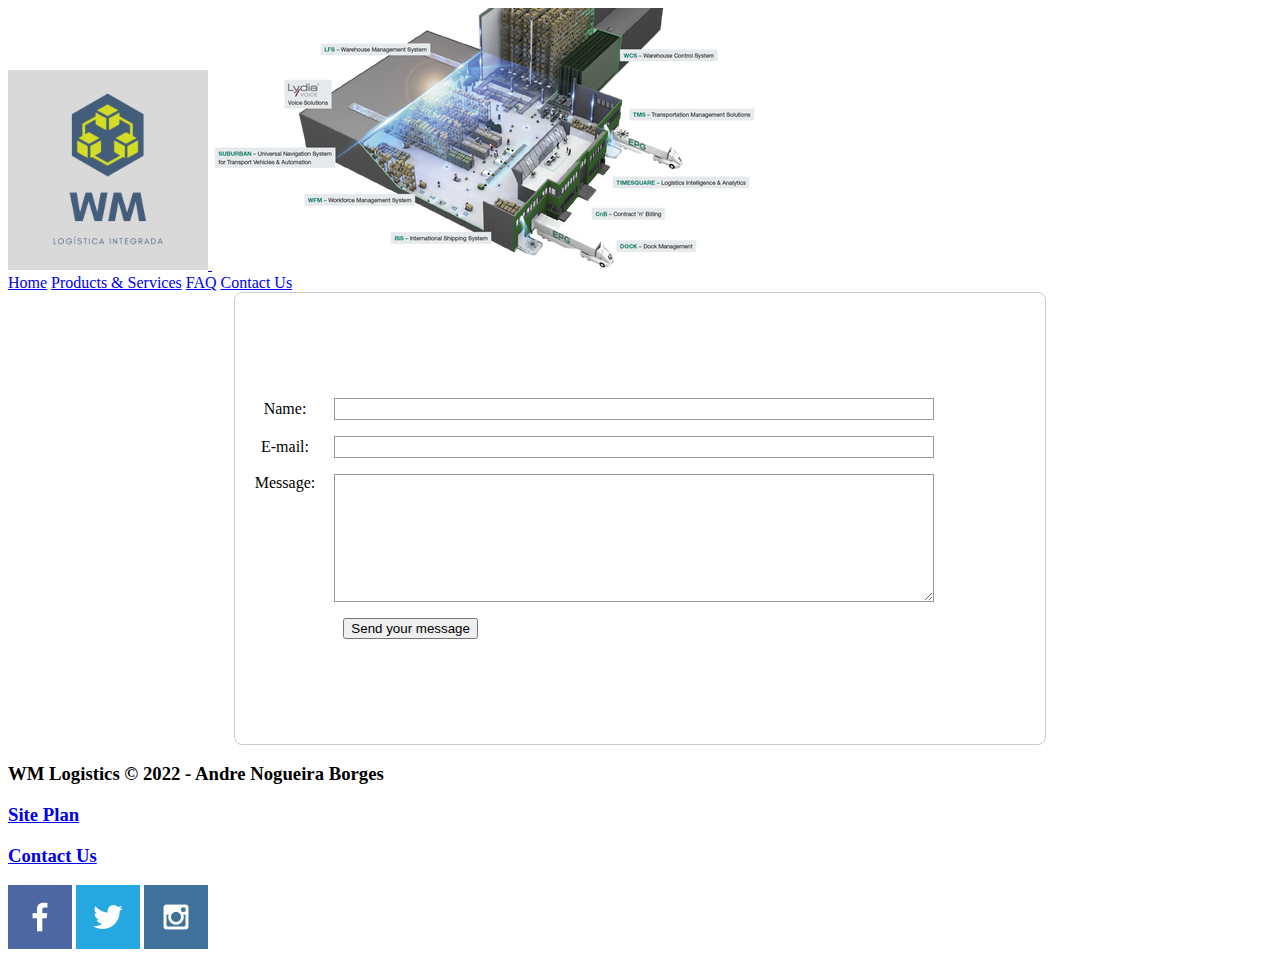
<file: warehouse/wmcontactus.html>
<!DOCTYPE html>
<html lang="en">
<head>
    <meta charset="UTF-8">
    <meta http-equiv="X-UA-Compatible" content="IE=edge">
    <meta name="viewport" content="width=device-width, initial-scale=1.0">
    <title>WM Logistics | Logistica Integrada | Home</title>
    <link type="text/css" rel="stylesheet" href="styles/styles.css">
    
</head>
<body>
    <header>
        <a id="Logo-link" href="index.html">
            <img class="logo" src="images/wmlogo.png" alt="WM Logistics Logo" width="200">
            <img class="background" src="images/rsz_pg1bg.png" alt="background image header">
        </a>
        <nav>
            <a href="index.html">Home</a>
            <a href="wmproducts.html" target="_blank">Products & Services</a>
            <a href="wmfaq.html" target="_blank">FAQ</a>
            <a href="wmcontactus.html" target="_blank">Contact Us</a>
        </nav>

    </header>
    <main class="contactus">
        <div id="feedback"></div>
        <form action="/my-handling-form-page" method="post">
            <ul>
             <li>
               <label for="name">Name:</label>
               <input type="text" id="name" name="user_name">
             </li>
             <li>
               <label for="mail">E-mail:</label>
               <input type="email" id="mail" name="user_email">
             </li>
             <li>
               <label for="msg">Message:</label>
               <textarea id="msg" name="user_message"></textarea>
               
             </li>
             <li class="button">
                <button type="submit">Send your message</button>
              </li>
            </ul>
            </form>
        </main>
        <footer>
            <h3>WM Logistics &copy; 2022 - Andre Nogueira Borges</h3>
            <h3><a href="site-plan.html">Site Plan</a></h3>
            <h3><a href="wmcontactus.html">Contact Us</a></h3>
            <div class="social">
                <a href="https://facebook.com" target="_blank"><img src="images/facebook.png" alt="fb icon"></a>
                <a href="https://twitter.com" target="_blank"><img src="images/twitter.png" alt="twitter icon" ></a>
                <a href="https://instagram.com" target="_blank"><img src="images/instagram.png" alt="instagram icon"></a>
            </div>

        </footer>
        <script>
            // get the feedback div element so we can do something with it.
            const feedbackElement = document.getElementById('feedback');
            // get the form so we can read what was entered in it.
            const formElement = document.forms[0];
            // add a 'listener' to wait for a submission of our form. When that happens run the code below.
            formElement.addEventListener('submit', function(e) {
                // stop the form from doing the default action.
                e.preventDefault();
                // set the contents of our feedback element to a message letting the user know the form was submitted successfully. Notice that we pull the name that was entered in the form to personalize the message!
                feedbackElement.innerHTML = 'Hello '+ formElement.user_name.value +'! Thank you for your message. We will get back with you as soon as possible!';
                // make the feedback element visible.
                feedbackElement.style.display = "block";
                // add a class to move everything down so our message doesn't cover it.
                document.body.classList.toggle('moveDown');
            });
        </script>

</body>
</html>
</file>
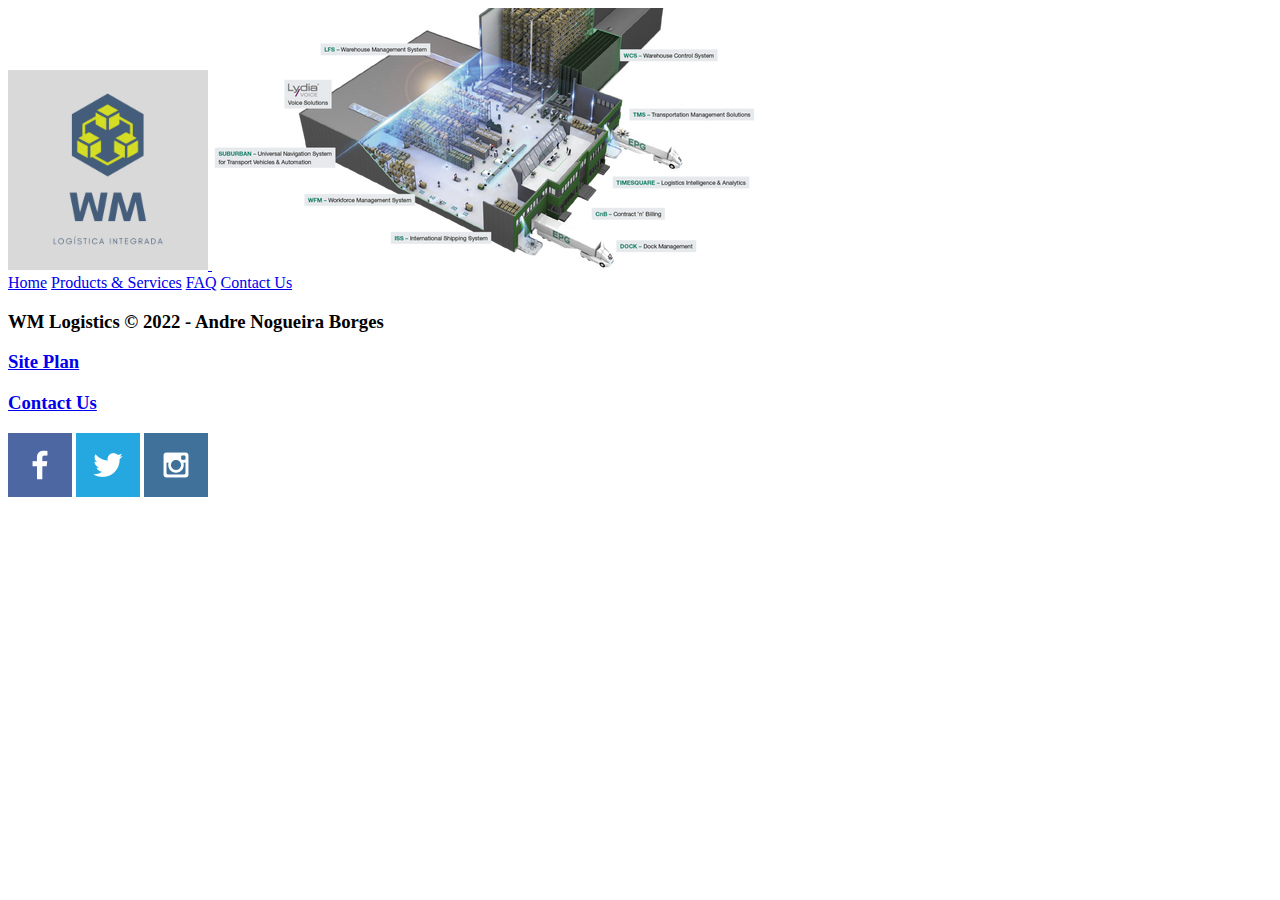
<file: warehouse/wmfaq.html>
<!DOCTYPE html>
<html lang="en">
<head>
    <meta charset="UTF-8">
    <meta http-equiv="X-UA-Compatible" content="IE=edge">
    <meta name="viewport" content="width=device-width, initial-scale=1.0">
    <title>WM Logistics | Logistica Integrada | Home</title>
    <link type="text/css" rel="stylesheet" href="styles/styles.css">
</head>
<body>
    <div id="content">
        <header>
            <a id="Logo-link" href="index.html">
                <img class="logo" src="images/wmlogo.png" alt="WM Logistics Logo" width="200">
                <img class="background" src="images/rsz_pg1bg.png" alt="background image header">
            </a>
            <nav>
                <a href="index.html">Home</a>
                <a href="wmproducts.html" target="_blank">Products & Services</a>
                <a href="wmfaq.html" target="_blank">FAQ</a>
                <a href="wmcontactus.html" target="_blank">Contact Us</a>
            </nav>

        </header>
        <main>
            
        </main>
        <footer>
            <h3>WM Logistics &copy; 2022 - Andre Nogueira Borges</h3>
            <h3><a href="site-plan.html">Site Plan</a></h3>
            <h3><a href="wmcontactus.html">Contact Us</a></h3>
            <div class="social">
                <a href="https://facebook.com" target="_blank"><img src="images/facebook.png" alt="fb icon"></a>
                <a href="https://twitter.com" target="_blank"><img src="images/twitter.png" alt="twitter icon" ></a>
                <a href="https://instagram.com" target="_blank"><img src="images/instagram.png" alt="instagram icon"></a>
            </div>

        </footer>
    </div>
</body>
</html>
</file>
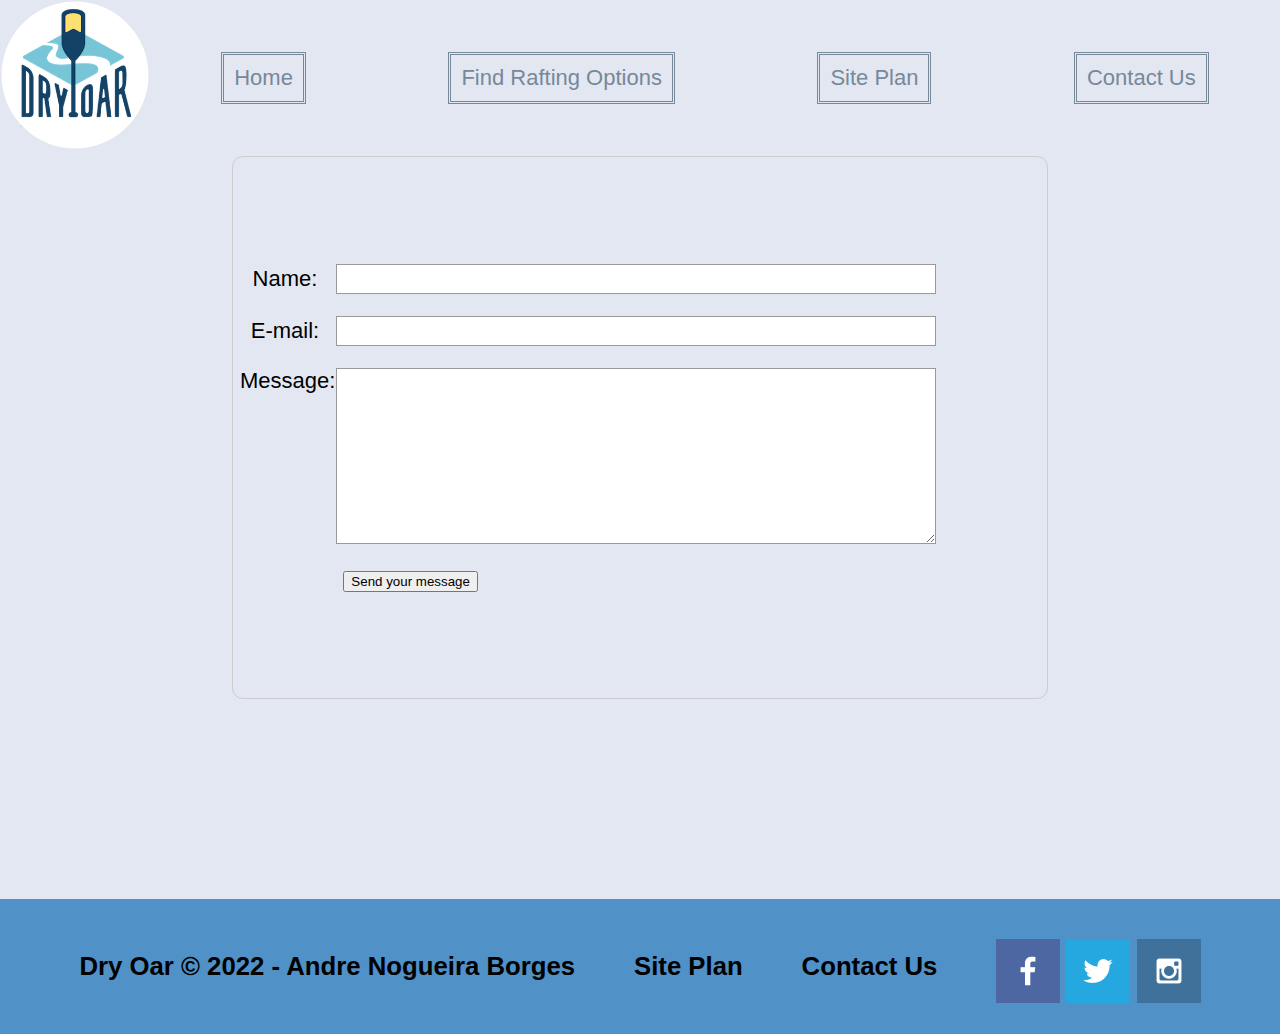
<file: wwr/contactus.html>
<!DOCTYPE html>
<html lang="en">
<head>
    <meta charset="UTF-8">
    <meta http-equiv="X-UA-Compatible" content="IE=edge">
    <meta name="viewport" content="width=device-width, initial-scale=1.0">
    <title>Rivers</title>
    <link rel="stylesheet" href="Styles/style.css">
    <style>
        form {
            /* Center the form on the page */
            margin: 0 auto;
            width: 800px;
            /* Form outline */
            padding: .3em;
            border: 1px solid #CCC;
            border-radius: .5em;
          }
          
          ul {
            list-style: none;
            padding: 0;
            margin: 100px auto;
          }
          
          form li + li {
            margin-top: 1em;
          }
          
          label {
            /* Uniform size & alignment */
            display: inline-block;
            width: 90px;
            text-align: center;
          }
          
          input,
          textarea {
            /* To make sure that all text fields have the same font settings
               By default, textareas have a monospace font */
            font: 1em sans-serif;
          
            /* Uniform text field size */
            width: 600px;
            box-sizing: border-box;
          
            /* Match form field borders */
            border: 1px solid #999;
          }
          
          input:focus,
          textarea:focus {
            /* Additional highlight for focused elements */
            border-color: #000;
          }
          
          textarea {
            /* Align multiline text fields with their labels */
            vertical-align: top;
          
            /* Provide space to type some text */
            height: 8em;
          }
          
          .button {
            /* Align buttons with the text fields */
            padding-left: 90px; /* same size as the label elements */
          }
          
          button {
            /* This extra margin represent roughly the same space as the space
               between the labels and their text fields */
            margin-left: 1em;
          }
          #feedback {
            background-color: antiquewhite;
            position: absolute;
            top: 0;
            left: 0;
            right: 0;
            padding: .5em;
            /* make this element invisible until we are ready for it */
            display: none;       
        }
        .moveDown {
            margin-top: 3em;
        }

    </style>
</head>
<body>
    <header>
        <a id="Logo-link" href="index.html">
            <img class="logo" src="images/logo.png" alt="Dry Oar Logo">
        </a>
        <nav>
            <a href="index.html">Home</a>
            <a href="rivers.html" target="_blank">Find Rafting Options</a>
            <a href="site-plan-rafting.html" target="_blank">Site Plan</a>
            <a href="contactus.html" target="_blank">Contact Us</a>
        </nav>
    </header>
    <main class="contactus">
        <div id="feedback"></div>
        <form action="/my-handling-form-page" method="post">
            <ul>
             <li>
               <label for="name">Name:</label>
               <input type="text" id="name" name="user_name">
             </li>
             <li>
               <label for="mail">E-mail:</label>
               <input type="email" id="mail" name="user_email">
             </li>
             <li>
               <label for="msg">Message:</label>
               <textarea id="msg" name="user_message"></textarea>
               
             </li>
             <li class="button">
                <button type="submit">Send your message</button>
              </li>
            </ul>
           </form>

    </main>
    <footer>
        <h3>Dry Oar &copy; 2022 - Andre Nogueira Borges</h3>
        <h3><a href="site-plan-rafting.html">Site Plan</a></h3>
        <h3><a href="contactus.html">Contact Us</a></h3>
        <div class="social">
            <a href="https://facebook.com" target="_blank"><img src="images/facebook.png" alt="fb icon"></a>
            <a href="https://twitter.com" target="_blank"><img src="images/twitter.png" alt="twitter icon" ></a>
            <a href="https://instagram.com" target="_blank"><img src="images/instagram.png" alt="instagram icon"></a>
        </div>

    </footer>
    <script>
        // get the feedback div element so we can do something with it.
        const feedbackElement = document.getElementById('feedback');
        // get the form so we can read what was entered in it.
        const formElement = document.forms[0];
        // add a 'listener' to wait for a submission of our form. When that happens run the code below.
        formElement.addEventListener('submit', function(e) {
            // stop the form from doing the default action.
            e.preventDefault();
            // set the contents of our feedback element to a message letting the user know the form was submitted successfully. Notice that we pull the name that was entered in the form to personalize the message!
            feedbackElement.innerHTML = 'Hello '+ formElement.user_name.value +'! Thank you for your message. We will get back with you as soon as possible!';
            // make the feedback element visible.
            feedbackElement.style.display = "block";
            // add a class to move everything down so our message doesn't cover it.
            document.body.classList.toggle('moveDown');
        });
    </script>
    

    
</body>
</html>
</file>
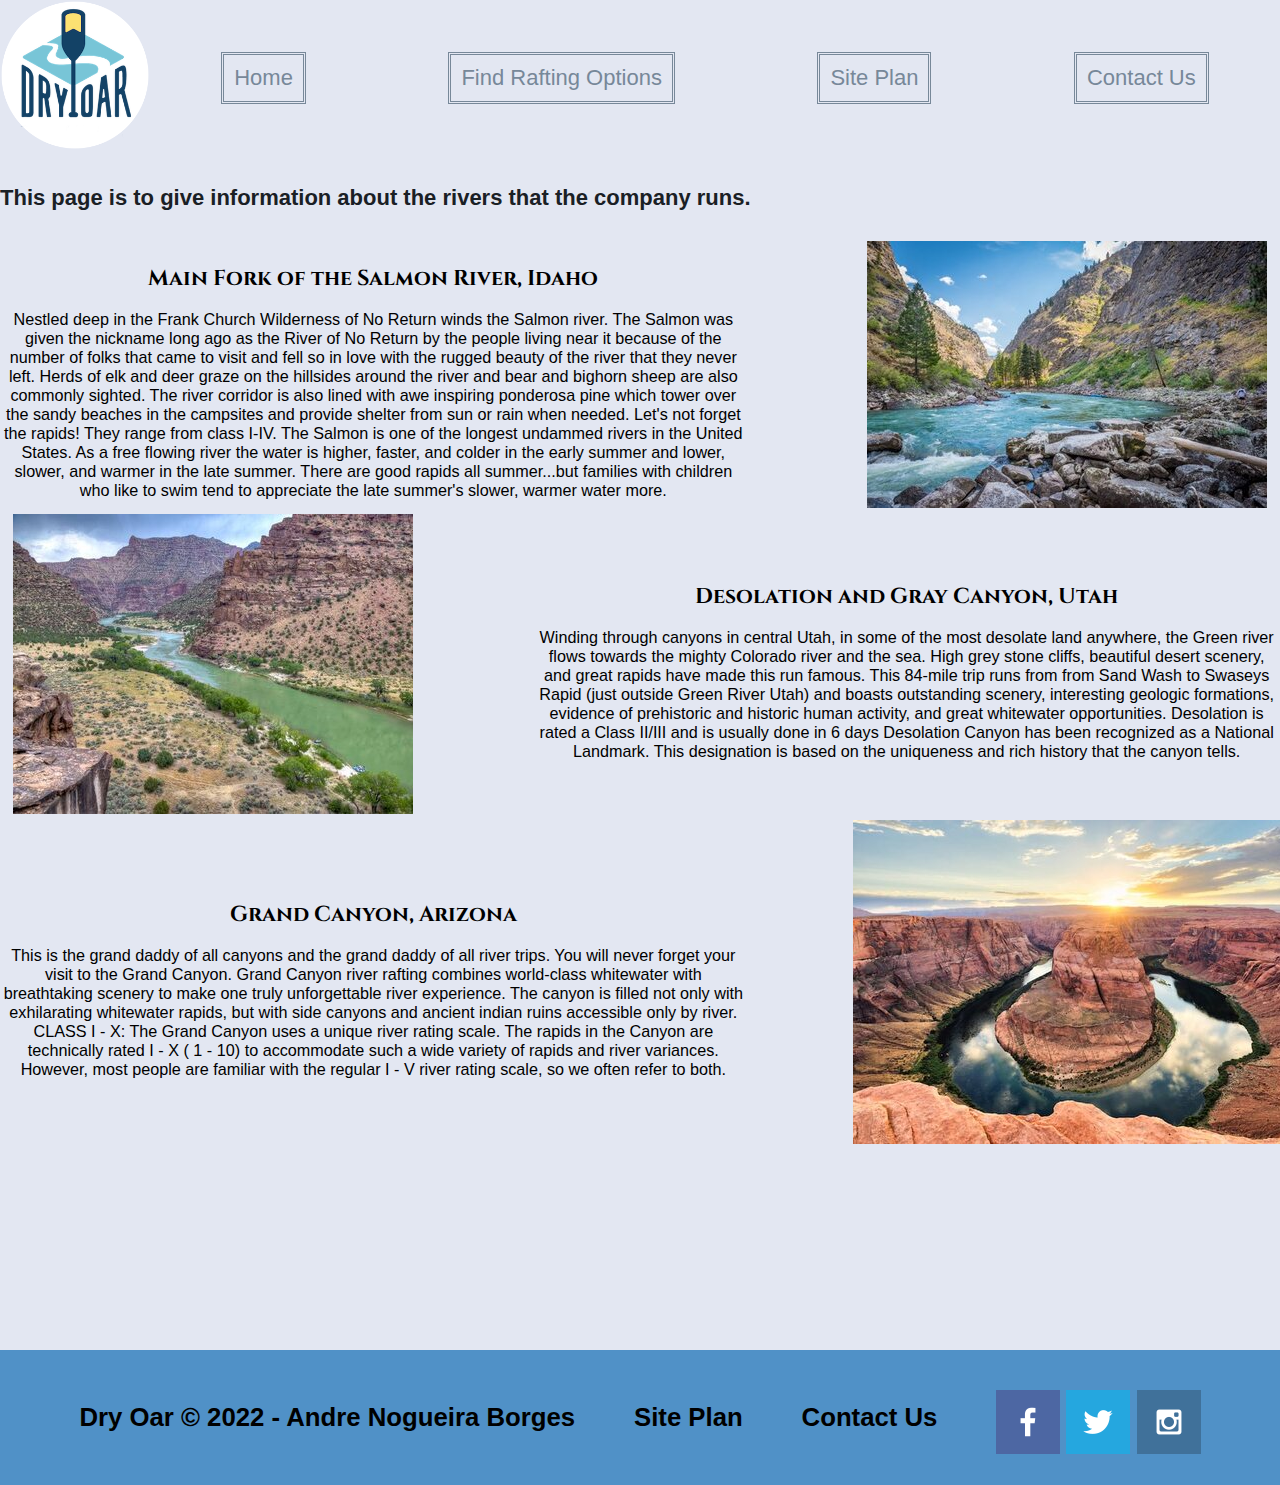
<file: wwr/rivers.html>
<!DOCTYPE html>
<html lang="en">
<head>
    <meta charset="UTF-8">
    <meta http-equiv="X-UA-Compatible" content="IE=edge">
    <meta name="viewport" content="width=device-width, initial-scale=1.0">
    <title>Rivers</title>
    <link rel="stylesheet" href="Styles/style.css">
</head>
<body>
    <header>
        <a id="Logo-link" href="index.html">
            <img class="logo" src="images/logo.png" alt="Dry Oar Logo">
        </a>
        <nav>
            <a href="index.html">Home</a>
            <a href="rivers.html" target="_blank">Find Rafting Options</a>
            <a href="site-plan-rafting.html" target="_blank">Site Plan</a>
            <a href="contactus.html" target="_blank">Contact Us</a>
        </nav>
    </header>
    <main class="river-grid">
        <h4 id="river-page"> This page is to give information about the rivers that the company runs.</h4>
        <section class="salmon-img"> 
            <img src="images/rsz_1middle-salmon.jpg" alt="Salmon River image">
        </section>
        <section class="salmon-t">
            <h2 id="h"> Main Fork of the Salmon River, Idaho </h2>
            <p id="p"> Nestled deep in the Frank Church Wilderness of No Return winds the Salmon river. The Salmon was given the nickname long ago as the River of No Return by the people living near it because of the number of folks that came to visit and fell so in love with the rugged beauty of the river that they never left.
                Herds of elk and deer graze on the hillsides around the river and bear and bighorn sheep are also commonly sighted. The river corridor is also lined with awe inspiring ponderosa pine which tower over the sandy beaches in the campsites and provide shelter from sun or rain when needed.
                Let's not forget the rapids! They range from class I-IV. The Salmon is one of the longest undammed rivers in the United States. As a free flowing river the water is higher, faster, and colder in the early summer and lower, slower, and warmer in the late summer. There are good rapids all summer...but families with children who like to swim tend to appreciate the late summer's slower, warmer water more.</p>          
        </section>
        
        <section class="gray-ca">
            <img class="gray-img" src="images/rsz_gray.jpg" alt="Gray Canyon image">
        </section>
        <section class="gray-t">
            <h2 id="h"> Desolation and Gray Canyon, Utah </h2>
            <p id="p">Winding through canyons in central Utah, in some of the most desolate land anywhere, the Green river flows towards the mighty Colorado river and the sea. High grey stone cliffs, beautiful desert scenery, and great rapids have made this run famous. This 84-mile trip runs from from Sand Wash to Swaseys Rapid (just outside Green River Utah) and boasts outstanding scenery, interesting geologic formations, evidence of prehistoric and historic human activity, and great whitewater opportunities.
                Desolation is rated a Class II/III and is usually done in 6 days
                Desolation Canyon has been recognized as a National Landmark.  This designation is based on the uniqueness and rich history that the canyon tells.</p>
       
        </section>
        <section class="grand-ca">
            <img class="grand-img" src="images/rsz_1grand-canyon-1.jpg" alt="Grand Canyon image">
        </section>
        <section class="grand-t">
            <h2 id="h"> Grand Canyon, Arizona </h2>
            <p id="p">This is the grand daddy of all canyons and the grand daddy of all river trips. You will never forget your visit to the Grand Canyon.
                Grand Canyon river rafting combines world-class whitewater with breathtaking scenery to make one truly unforgettable river experience. The canyon is filled not only with exhilarating whitewater rapids, but with side canyons and ancient indian ruins accessible only by river.
                CLASS I - X: The Grand Canyon uses a unique river rating scale. The rapids in the Canyon are technically rated I - X ( 1 - 10) to accommodate such a wide variety of rapids and river variances. However, most people are familiar with the regular I - V river rating scale, so we often refer to both.</p>
      
        </section>
        
    </main>
    <footer>
        <h3>Dry Oar &copy; 2022 - Andre Nogueira Borges</h3>
        <h3><a href="site-plan-rafting.html">Site Plan</a></h3>
        <h3><a href="contactus.html">Contact Us</a></h3>
        <div class="social">
            <a href="https://facebook.com" target="_blank"><img src="images/facebook.png" alt="fb icon"></a>
            <a href="https://twitter.com" target="_blank"><img src="images/twitter.png" alt="twitter icon" ></a>
            <a href="https://instagram.com" target="_blank"><img src="images/instagram.png" alt="instagram icon"></a>
        </div>

    </footer>
    

    
</body>
</html>
</file>
<file: wwr/Styles/style.css>
@import url('https://fonts.googleapis.com/css2?family=Cinzel:wght@400;500&display=swap');

#content {
    max-height: 1600px;
    margin: 0 auto;
}
header {
    display: grid;
    grid-template-columns: 150px auto;
}
nav {
    display: flex;
    justify-content: space-around;
    list-style: none;
    text-decoration: none;
    align-items: center;
}
nav a {
    justify-content: center;
    align-items: center;
    list-style: none;
    color: lightslategray;
    text-decoration: none;
    padding: 10px;
    border-style: double;
}
.logo {
    width: 100%;
}
#logo-link {
    padding-top: 5px;
    justify-self: center;
    align-self: center;
}
nav a:hover {
    background-color: #5091C7;
    color: #040669;
}
#hero {
    display: grid;
    grid-template-columns: 1fr 3fr 1fr;
    margin-top: -100px;
}
#hero-box {
    grid-column: 1/4;
    grid-row: 1/3;
    z-index: -1;
}
#hero-msg {
    grid-column: 2/3;
    grid-row: 1/2;
    margin-top: 100px;
}
#hero-msg h4 {
    color: white;
}
#hero-img {
    width: 100%;
}
#hero-msg h1, #hero-msg h4 {
    text-align: center;
    color: white;
}
.home-grid {
    display: grid;
    grid-template-columns: repeat(10, 1fr);
}
.card-img, .mountains {
    width: 100%;
}
.rivers-card {
    grid-column: 2/4;
    grid-row: 2/3;
}
.camping-card {
    grid-column: 5/7;
    grid-row: 2/3;
}
.rapids-card {
    grid-column: 8/10;
    grid-row: 2/3;
}
.home-title, h2 {
    font-family: Cinzel, serif;
    font-size: 2em;
    margin-top: 10px;
}
.mountains {
    width: 100%;
    grid-column: 2/7;
    grid-row: 5/8;
    box-shadow: 5px 5px 10px #6f7364;
}
.rivers-card, .camping-card, .rapids-card {
    margin: 200px 0;
} 
.button-box {
    text-align: center;
}
main section {
    text-align: center;
}
main section img {
    box-sizing: border-box;
}
#background {
    height: 725px;
    background-color: #FED99B;
    grid-column: 1/11;
    grid-row: 4/9;
}
body {
    background-color: #E3E7F2;
    font-family: Verdana, Helvetica, sans-serif;
    font-size: 22px;
    Margin: 0;
    padding: 0;
}
p {
    margin: 0;
}
.book, .join {
    background-color: rgb(255, 255, 255);
    color: black;
    text-decoration: none;
    padding: 15px 15px;
    margin-top: 30px;
    font-size: 18px;
    border-radius: 5px;

}
.book:hover, .join:hover {
    background-color: #5091C7;
    color:rgb(255, 255, 255);
}
.msg {
    background-color:#4e4e4d;
    font-size: 1em;
    border:#1a2025;
    line-height: 1.0em;
    padding: 35px;
    grid-column: 6/10;
    grid-row: 6/7;
    box-shadow: 5px 5px 10px #6f7364;
}
.icon {
    padding-top: 10px;
}
footer {
    background-color: #5091C7;
    padding: 25px 50px;
    margin-top: 200px;
    display: flex;
    justify-content: space-around;
    align-items: center;
}
.home-title {
    color: black;
}
h4 {
    color:#1a2025;
}
.msg h2 {
    font-family: Cinzel, serif;
    color: white;
    font-size: 1em;
}
.msg p {
    color: white;
    font-size: .8em;
    padding-bottom: 15px;
}
footer h3 {
    color: black;
}
footer a {
    color: black;
    text-decoration: none;
}
footer a:hover {
    color:#FED99B;
}
footer .social img {
    padding-top: 15px;
}
.icon {
    width: 80px;
}

footer h3 a:hover {
    text-decoration: underline;
}
.card-img {
    border: 10px solid #FED99B;
    transition: transform .5s;
    box-shadow: 5px 5px 10px #6f7364;
}
.card-img:hover {
    opacity: .6;
    transform: scale(1.1);
}
.river-grid {
    display: grid;
    grid-template-columns: repeat(12, 1fr);
    border-color: #040669;
}
#river-page {
    grid-column: 1/13;
    grid-row: 1/2;
}
.salmon-img {
    grid-column: 9/13;
    grid-row: 2/5;
    width: 100%;
}
.salmon-t {
    grid-column: 1/8;
    grid-row: 2/5;
    align-self: center;
    justify-content: left;
    font-size:large
}
.gray-ca {
    grid-column: 1/5;
    grid-row: 6/9;
    width: 100%;
}
.gray-t {
    grid-column: 6/13;
    grid-row: 6/9;
    align-self: center;
    justify-content: right;
    font-size: large;
}
.grand-ca {
    grid-column: 9/13;
    grid-row: 10/13;
    width: 100%;
}
.grand-t {
    grid-column: 1/8;
    grid-row: 10/13;
    align-self: center;
    justify-content: left;
    font-size: large;
}
#p {
    font-size: .9em;
}
#h {
    font-size: larger;
}

@media screen and (max-width: 900px) {
    #hero, .home-grid {
        display: block;
        height: auto;
    }
    nav, footer {
        flex-direction: column;
    }
    nav a {
        display: block;
        padding: 15px;
    }
    #hero {
        margin-top: 0;
    }
    #hero-msg {
        margin-top: 0;
    }
    #hero-msg h4 {
        display: none;
    }
    .home-title {
        font-size: 25px;
        color: #6f7364;
    }
    .rivers-card, .camping-card, .rapids-card { 
        margin: 50px auto;
        width: 60%;
    }
    #background {
        display: none;
    }
    .mountains, .msg {
        width: 80%;
        display: block;
        margin: 0 auto;
    }
    footer {
        margin-top: 25px;
    }
}
</file>
<file: positionstyles.css>
/* CSS - Name: "positionstyles.css" */
/* Activity 1 styles */
.content1 {
  /* This is the parent of the activity 1 boxes. */
display: grid;
justify-items: center;
grid-template-columns: 1fr 1fr;
grid-gap: 20px;

}
.red1 { 
  grid-column: 1/3;
  width: 100%; 
  height: 100px; 
  background-color: red; 

} 
.green1 {
  width: 200px; 
  height: 200px; 
  background-color: green; 

} 
.yellow1 {
  width: 200px; 
  height: 200px; 
  background-color: gold; 
} 
.blue1 {
  grid-column: 1/3;
  width: 100%; 
  height: 100px; 
  background-color: blue; 
} 
/* Activity 2 styles */ 
.content2 {
  /* This is the parent of the activity 2 boxes. */
  display: grid;
  grid-template-columns: 100px 100px 100px 100px;
}
.red2 {
  margin: 0px;
  width: 100px; 
  height: 100px; 
  background-color: red; 
} 
.green2 { 
  margin: 50px;
  justify-self: end;
  width: 100px; 
  height: 100px; 
  background-color: green; 
} 
.yellow2 {
  margin: 100px;
  justify-self: end;
  width: 100px; 
  height: 100px; 
  background-color: gold; 
} 
.blue2 {
  margin: 150px;
  justify-self: end;
  width: 100px; 
  height: 100px; 
  background-color: blue; 
} 
/* Activity 3 styles */ 
.content3 {
  /* This is the parent of the activity 3 boxes. */
  display: grid;
  grid-template-columns: 1fr 1fr;

}
.red3 {
  width: 100%; 
  height: 100px; 
  background-color: red; 
  grid-column: 1/3;
} 
.green3 {
  width: 90%; 
  height: 200px; 
  background-color: green;
} 
.yellow3 {
  width: 90%; 
  height: 200px; 
  background-color: gold; 
  justify-self: end;
} 
.blue3 {
  width: 100%;
  grid-column: 1/3;
  height: 100px; 
  background-color: blue; 
} 
/* Activity 4 styles */ 
.content4 {
  /* This is the parent of the activity 4 boxes. */
  height: 400px;
  display: grid;
  grid-template-columns: 1fr 1fr;
  grid-template-rows: 1fr 1fr 1fr;
}
.red4 {
  grid-row: 1/4;
  width: 100%; 
  height: 100%; 
  background-color: red; 
} 
.green4 {
  width: 100%; 
  height: 100%; 
  background-color: green; 
} 
.yellow4 {
  width: 100%; 
  height: 100%; 
  background-color: gold; 
} 
.blue4 {
  width: 100%; 
  height: 100%; 
  background-color: blue; 
} 
/* Activity 5 styles */ 
.content5 {
  /* This is the parent of the activity 5 boxes. */
  height: 400px;
}
.red5 { 
  width: 100%; 
  height: 100px; 
  background-color: red; 
} 
.green5 { 
  float: left;
  padding: 20px 20px 20px gold;
  width: 200px; 
  height: 150px; 
  background-color: green; 

} 
.yellow5 {
  z-index: -1;
  position: relative;
  width: 100%; 
  height: 200px; 
  background-color: gold; 

} 
.blue5 {
  width: 100%; 
  height: 100px; 
  background-color: blue; 
} 
/* Activity 6 styles */ 
.content6 {
  /* This is the parent of the activity 6 boxes. */
  display: grid;
  grid-template-columns: repeat(6, 1fr);
  grid-template-rows: repeat(6, 1fr);
}
.red6 {
  grid-column: 1/5; grid-row: 1/3; z-index: -1;
  width: 100%; 
  height: 200px; 
  background-color: red; 
} 
.green6 {
  grid-column: 1/3; grid-row: 5/7;
  width: 100%; 
  height: 200px; 
  background-color: green; 
} 
.yellow6 {
  grid-column: 5/7; grid-row: 3/7;
  width: 100%; 
  height: 100%; 
  background-color: gold; 
} 
.blue6 {
  grid-column: 2/6; grid-row: 2/6; z-index: -1;
  width: 100%; 
  height: 100%; 
  background-color: blue; 
} 


/* Do not make any changes below here */
.activity {
  width: 70%; 
  margin: 20px auto; 
  font-family: Arial, sans-serif; 
  border: 1px solid black; 
  padding: 10px; 
  clear:both; 
  overflow: auto;
} 

.hint {
  border: 1px solid grey;
  background: #e0e0e0;
  padding: .5em;
  position: relative;
  margin: 1em 0;
}
.hint h3 {
  margin: 0;
}
.hint:hover {
  background: #d0d0d0;
}
.hint > div {
  display: none;
}

.hint input[type=checkbox] {
  position: absolute;
  width: 100%;
  height: 100%;
  opacity: 0;
  z-index: 1;
  cursor: pointer;
}

.hint input[type=checkbox]:checked ~ div {
  display: block;
}

.hint i {
  position: absolute;
  transform: translate(-6px, 0);
  margin-top: 16px;
  right: 10px;
  top: -3px;
}
.hint i:before, .hint i:after {
  content: "";
  position: absolute;
  background-color: black;
  width: 3px;
  height: 9px;
}
.hint i:before {
  transform: translate(2px, 0) rotate(45deg);
}
.hint i:after {
  transform: translate(-2px, 0) rotate(-45deg);
}

.hint input[type=checkbox]:checked ~ i:before {
  transform: translate(-2px, 0) rotate(45deg);
}
.hint input[type=checkbox]:checked ~ i:after {
  transform: translate(2px, 0) rotate(-45deg);
}
.hint a {
  position: relative;
  z-index: 1;
}
</file>
<file: test/styles/w09challenge.css>
body {
    width: 60%;
    align-content: center;
    margin: 0 auto;

}
.img {
    border-radius:10%;
}
footer {
    font-family: Georgia, 'Times New Roman', Times, serif;
    display: grid;
    grid-template-columns: 1fr 1fr 1fr;
}
.sup {
    
}
</file>
<file: test/styles/w4challenge.css>
body {
    background-color: rgb(238, 175, 185);
    width: 80%;
    margin: 30px auto;
}
#educ {
    text-align: center;
    color: white;
    font-size: 2.5em;
    font-family: Arial, Helvetica, sans-serif;
    margin: 0 auto;
    width: 80%
}
#educ1 {
    text-align: center;
    color:white;
    font-family: Arial, Helvetica, sans-serif;
    margin: 30px auto;
    font-size: 0.8em;
}
#educ2 {
    text-align: center;
    color:white;
    font-family: Arial, Helvetica, sans-serif;
    margin: 15px auto;
    font-size: 0.8em;
    font-weight: bold;
}
li {
    margin: 10px auto;
}
ol {
    margin: 20px auto;
    width: 40%;
    color: black;
    font-family: Arial, Helvetica, sans-serif;
    font-weight: bold;
    font-size: medium;
    text-align: left;

}
#quote {
    color: white;
    width: 25%;
    text-align: center;
    font-size: 1.8em;
    margin: 30px auto;

}
img {
    display: block;
    width: 15%;
    margin: 0 auto;
    text-align: center;
}
footer {
    color: black;
    text-align: center;
    font-size: 0.7em;
    font-family: verdana;
    font-weight: bold;
}
</file>
<file: test/styles/w6challenge.css>
body {
    padding: 30px;

}

.home-grid {
    display: grid;
    grid-template-columns: 1fr 1fr;
    grid-gap: 5px;
}
img {
    grid-column: 1/2;
    grid-row: 1/2;
}
h1 {
    grid-column: 1/2;
    grid-row: 1/2;
    z-index: 1;
    align-self: center;
    font-size: 8em;
}
aside {
    grid-column: 2/2;
    grid-gap: 5px;
    background-color: rgb(194, 189, 189);
}
aside h1 {
    grid-column: 2/2;
    grid-row: 2/2;
    font-size: 7em;
    align-self: center;
    z-index: inherit;
}
</file>
<file: warehouse/styles/site-plan.css>
/* if you are using any Google fonts change the font names below to your fonts. 
Any spaces in your font name should be replaced with a +. 
Fonts are separated by a | */
@import url('https://fonts.googleapis.com/css2?family=Cinzel&family=Cinzel+Decorative&family=Gentium+Plus:ital@1&display=swap');
/*@import url('https://fonts.googleapis.com/css?family=IM+Fell+French+Canon+SC|Lato');*/

:root {
  /* change the values below to your colors from your palette */
  --primary-color: #F0E2F3   ;
  --secondary-color: #BDA9E3 ;
  --accent1-color: #7D5C65;
  --accent2-color: white;

  /* change the values below to your chosen font(s) */
  --heading-font: 'Cinzel', serif;
  --paragraph-font: 'Gentium Plus', Helvetica, serif;

  /* these colors below should be chosen from among your palette colors above */
  --headline-color-on-white: #7D5C65;  /* headlines on a white background */ 
  --headline-color-on-color: white; /* headlines on a colored background */ 
  --paragraph-color-on-white: #7D5C65; /* paragraph text on a white background */ 
  --paragraph-color-on-color: white; /* paragraph text on a colored background */ 
  --paragraph-background-color: #7D5C65  ;
  --nav-link-color: white;
  --nav-background-color: #4c5eac;
  --nav-hover-link-color: white;
  --nav-hover-background-color: #BDA9E3;
}


/*  Look around below...but DON'T CHANGE ANYTHING! */

body {
  max-width: 1200px;
  margin: 0 auto;
  padding: 4em;
  font-size: 18px;
  text-align: center;
}
img {
  display: block;
  margin: 0 auto;
}
h1, h2, h3, h4, h5, h6 {
  font-family: var(--heading-font);
  color: var(--headline-color-on-white);
}
h2 {
  text-align: center;
}
hr {
  height: 3px;
  margin: 35px 0;
  background: var(--accent1-color);
}
header {
  padding: 1em;
  text-align: center;
  color: var(--paragraph-color-on-color);
  background-color: var(--paragraph-background-color);
}
header > h1, header > h2 {
  color: var(--headline-color-on-color);
}

p {
  font-family: var(--paragraph-font);
  color: var(--paragraph-color);
  padding: 1em;
}
.colors {
  width: 100%;
  min-width: 350px;
  margin: 30px auto;
  text-align: center;
}
.colors th {
  background-color: #999;
}
.colors td{
  width: 25%;
  height: 3em;
}

.primary {
  background-color: var(--primary-color);
}
.secondary {
  background-color: var(--secondary-color);
}
.accent1 {
  background-color: var(--accent1-color);
}
.accent2{
  background-color: var(--accent2-color);
}

p.colored {
  background-color: var(--paragraph-background-color);
  color: var(--paragraph-color-on-color);
}

nav {
  background-color: var(--nav-background-color);
  line-height: 3em;
  text-align: center;
  font-size: 1.2em;
}
nav  {
  list-style-type: none;
  display: flex;

}
nav a {
  padding:1em;
  min-width: 120px;
  text-decoration: none;
  padding: 10px;

}
nav a:link, nav a:visited {
  color: var(--nav-link-color);
}
nav a:hover {
  color: var(--nav-hover-link-color);
  background-color: var(--nav-hover-background-color);
}

.sitemap {
  display: grid;
  justify-content: center;

  grid-template-columns: repeat(6, 15%);
  grid-template-rows: 3em 1.5em 1.5em 3em;
  grid-template-areas: ". . home home . ."
    ". . . top . ."
    ". left left right right ."
    "page2 page2 . . page3 page3";
}
.sitemap > div {

  text-align: center;

}
.sm-home {
  grid-area: home;
  background-color: #ccc;
  line-height: 3em;
}
.sm-page2 {
  grid-area: page2;
  background-color: #ccc;
  line-height: 3em;
}
.sm-page3 {
  grid-area: page3;
  background-color: #ccc;
  line-height: 3em;
}

.top {
  grid-area: top;
  border-left: 1px solid;
}

.left {
  grid-area: left;
  border-top: 1px solid;
  border-left: 1px solid;
}

.right {
  grid-area: right;
  border-top: 1px solid;
  border-right: 1px solid;
}
</file>
<file: warehouse/styles/styles.css>
form {
    /* Center the form on the page */
    margin: 0 auto;
    width: 800px;
    /* Form outline */
    padding: .3em;
    border: 1px solid #CCC;
    border-radius: .5em;
  }
  
  ul {
    list-style: none;
    padding: 0;
    margin: 100px auto;
  }
  
  form li + li {
    margin-top: 1em;
  }
  
  label {
    /* Uniform size & alignment */
    display: inline-block;
    width: 90px;
    text-align: center;
  }
  
  input,
  textarea {
    /* To make sure that all text fields have the same font settings
       By default, textareas have a monospace font */
    font: 1em sans-serif;
  
    /* Uniform text field size */
    width: 600px;
    box-sizing: border-box;
  
    /* Match form field borders */
    border: 1px solid #999;
  }
  
  input:focus,
  textarea:focus {
    /* Additional highlight for focused elements */
    border-color: #000;
  }
  
  textarea {
    /* Align multiline text fields with their labels */
    vertical-align: top;
  
    /* Provide space to type some text */
    height: 8em;
  }
  
  .button {
    /* Align buttons with the text fields */
    padding-left: 90px; /* same size as the label elements */
  }
  
  button {
    /* This extra margin represent roughly the same space as the space
       between the labels and their text fields */
    margin-left: 1em;
  }
  #feedback {
    background-color: antiquewhite;
    position: absolute;
    top: 0;
    left: 0;
    right: 0;
    padding: .5em;
    /* make this element invisible until we are ready for it */
    display: none;       
}
.moveDown {
    margin-top: 3em;
}
</file>
